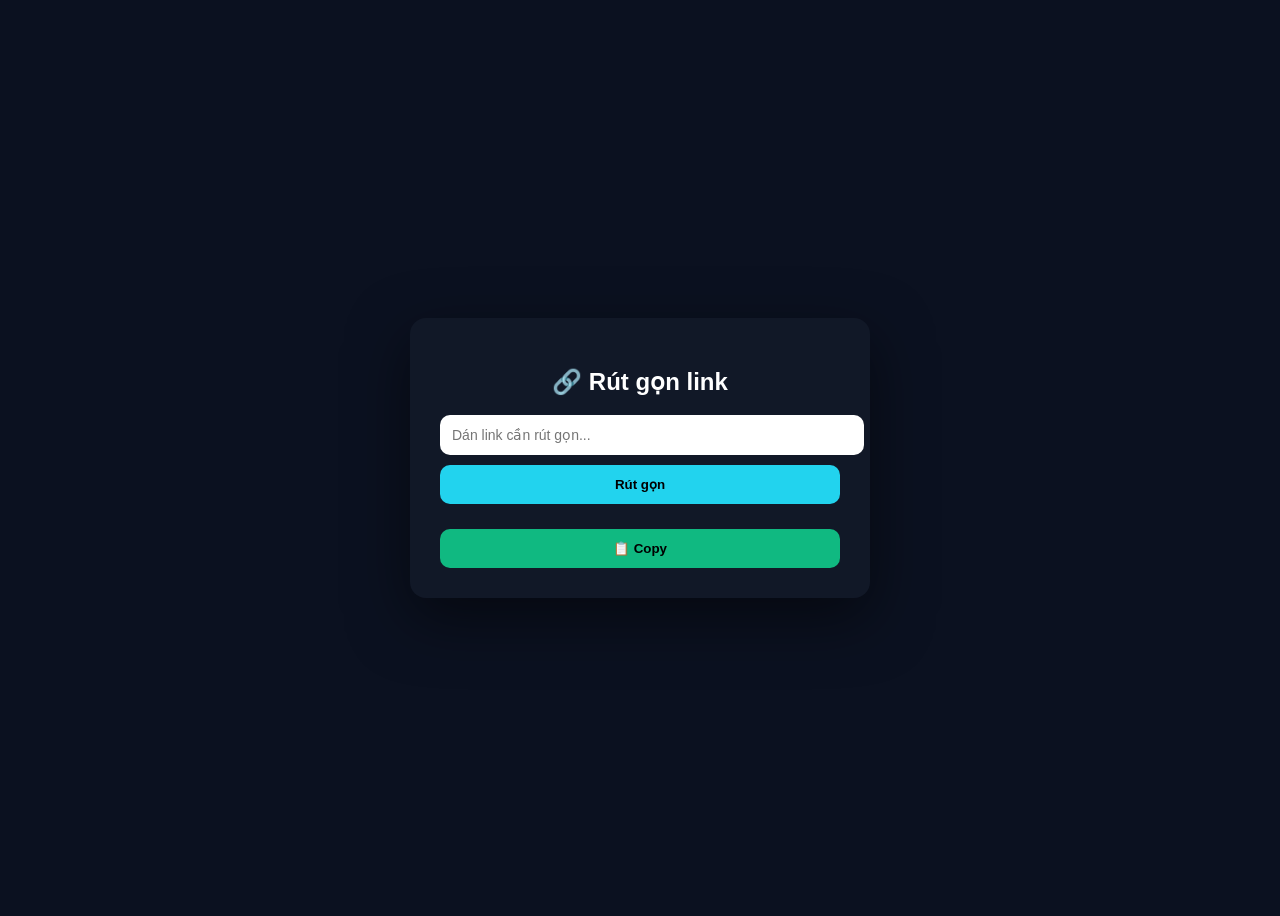
<file: 111.html>
<!DOCTYPE html>
<html lang="vi">
<head>
<meta charset="UTF-8">
<title>Rút gọn link</title>

<style>
body{
font-family:sans-serif;
background:#0b1120;
color:#fff;
display:flex;
justify-content:center;
align-items:center;
height:100vh;
}

.box{
background:#111827;
padding:30px;
border-radius:16px;
box-shadow:0 20px 60px rgba(0,0,0,.5);
width:400px;
text-align:center;
}

input{
width:100%;
padding:12px;
border-radius:10px;
border:none;
margin-bottom:10px;
font-size:14px;
}

button{
width:100%;
padding:12px;
border:none;
border-radius:10px;
background:#22d3ee;
color:#000;
font-weight:700;
cursor:pointer;
}

#result{
margin-top:15px;
word-break:break-all;
}

.copy{
margin-top:10px;
background:#10b981;
}
</style>

</head>
<body>

<div class="box">
<h2>🔗 Rút gọn link</h2>

<input id="longUrl" placeholder="Dán link cần rút gọn...">

<button onclick="shorten()">Rút gọn</button>

<div id="result"></div>
<button class="copy" onclick="copyLink()">📋 Copy</button>
</div>

<script>
let currentLink = "";

async function shorten(){
const url = document.getElementById("longUrl").value.trim();
if(!url) return alert("Nhập link");

document.getElementById("result").innerText = "Đang xử lý...";

try{
const res = await fetch(`https://api.shrtco.de/v2/shorten?url=${url}`);
const data = await res.json();

if(data.ok){
currentLink = data.result.full_short_link;
document.getElementById("result").innerHTML =
`<a href="${currentLink}" target="_blank" style="color:#22d3ee">${currentLink}</a>`;
}else{
alert("Lỗi API");
}
}catch(e){
alert("Không kết nối được");
}
}

function copyLink(){
if(!currentLink) return alert("Chưa có link");

navigator.clipboard.writeText(currentLink).then(()=>{
alert("Đã copy!");
}).catch(()=>{
const ta = document.createElement("textarea");
ta.value = currentLink;
document.body.appendChild(ta);
ta.select();
document.execCommand("copy");
ta.remove();
alert("Đã copy!");
});
}
</script>

</body>
</html>
</file>
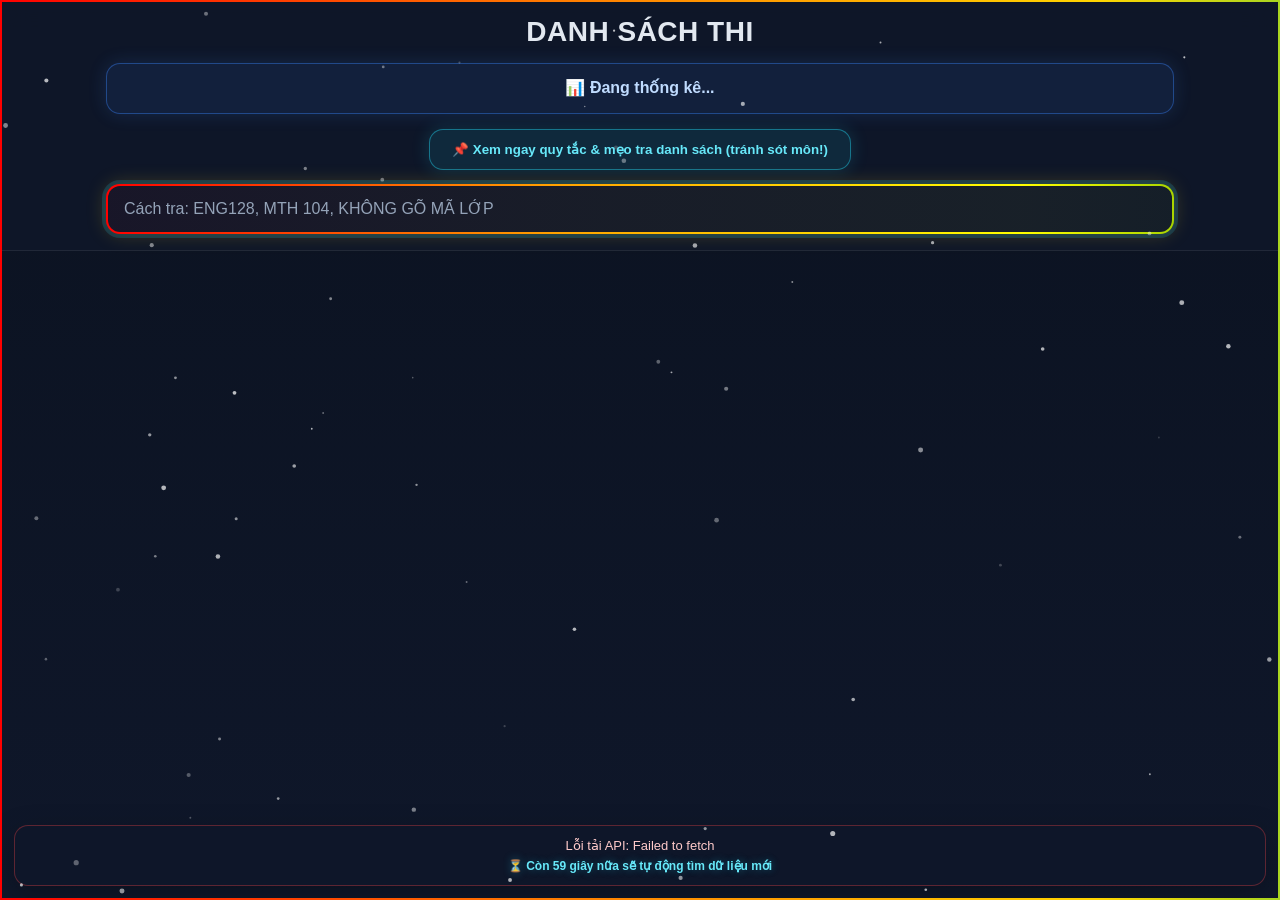
<file: danhsachthi.html>
<!DOCTYPE html>

<html lang="vi">
<head>
<meta charset="utf-8"/>
<meta content="width=device-width, initial-scale=1.0, viewport-fit=cover" name="viewport"/>
<title>Danh Sách Thi</title>
<style>
        :root {
            --p: #3b82f6;
            --bg: #0f172a;
            --card: #111827;
            --text: #f8fafc;
            --muted: #94a3b8;
            --line: rgba(255,255,255,0.08);
            --share: #6366f1;
            --refresh: #10b981;
            --danger: #ef4444;
            --warning: #f59e0b;
            --cyan: #22d3ee;
        }

        * {
            box-sizing: border-box;
        }

        html, body {
            margin: 0;
            padding: 0;
            background: linear-gradient(180deg, #0b1220, #0f172a);
            color: var(--text);
            font-family: "Segoe UI", Tahoma, sans-serif;
            overflow-x: hidden;
            overflow-y: auto;
            -webkit-overflow-scrolling: touch;
        }

        body {
            min-height: 100vh;
        }

        .container {
            max-width: 1100px;
            margin: 0 auto;
            padding: 16px;
        }

        .hero {
            position: relative;
            z-index: 20;
            backdrop-filter: blur(14px);
            background: rgba(15, 23, 42, 0.88);
            border-bottom: 1px solid var(--line);
        }

        .hero-inner {
            max-width: 1100px;
            margin: 0 auto;
            padding: 16px;
            text-align: center;
        }

        h1 {
            margin: 0 0 10px;
            font-size: 28px;
            font-weight: 800;
            letter-spacing: 0.5px;
            color: #e2e8f0;
            text-transform: uppercase;
        }

        .sub {
            color: var(--muted);
            font-size: 13px;
            margin-bottom: 14px;
        }

        .search-box {
            display: grid;
            grid-template-columns: 1fr;
            gap: 10px;
        }

        #search-box {
            width: 100%;
            padding: 14px 16px;
            border: 2px solid transparent;
            border-radius: 14px;
            outline: none;
            font-size: 16px;
            color: white;
            background-image:
                linear-gradient(rgba(15,23,42,0.96), rgba(15,23,42,0.96)),
                linear-gradient(90deg, red, orange, yellow, green, cyan, blue, violet, red);
            background-origin: border-box;
            background-clip: padding-box, border-box;
            background-size: 100% 100%, 300% 100%;
            animation: rainbowSearchBorder 4s linear infinite;
        }

        #search-box::placeholder {
            color: #94a3b8;
        }

        #search-box:focus {
            border-color: transparent;
            box-shadow: 0 0 0 4px rgba(34,211,238,0.16), 0 0 20px rgba(250,204,21,0.22);
        }

        @keyframes rainbowSearchBorder {
            0% { background-position: 0 0, 0% 50%; }
            100% { background-position: 0 0, 300% 50%; }
        }

        .date-filter-row {
            display: grid;
            grid-template-columns: repeat(auto-fit, minmax(180px, 1fr));
            gap: 10px;
        }

        .date-field {
            display: flex;
            flex-direction: column;
            gap: 6px;
        }

        .date-field label {
            color: var(--muted);
            font-size: 12px;
            font-weight: 700;
        }

        .date-field input {
            width: 100%;
            padding: 12px 14px;
            border: 1px solid rgba(255,255,255,0.08);
            border-radius: 14px;
            outline: none;
            font-size: 15px;
            background: rgba(255,255,255,0.04);
            color: white;
        }

        .date-field input:focus {
            border-color: rgba(59,130,246,0.6);
            box-shadow: 0 0 0 4px rgba(59,130,246,0.15);
        }

        .action-row {
            display: flex;
            flex-wrap: wrap;
            gap: 10px;
        }

        .btn {
            border: none;
            border-radius: 12px;
            padding: 11px 15px;
            font-size: 14px;
            font-weight: 700;
            cursor: pointer;
            transition: 0.2s;
            color: white;
        }

        .btn:hover {
            transform: translateY(-1px);
            opacity: 0.95;
        }

        .share-btn { background: var(--share); }
        .refresh-btn { background: var(--refresh); }
        .clear-btn { background: var(--danger); }
        .today-btn { background: var(--warning); color: #111827; }

        .stats {
            margin-top: 14px;
            display: grid;
            grid-template-columns: 1fr;
            gap: 10px;
            max-width: 280px;
        }

        .stat-card {
            background: rgba(255,255,255,0.04);
            border: 1px solid var(--line);
            border-radius: 16px;
            padding: 14px;
        }

        .stat-label {
            color: var(--muted);
            font-size: 12px;
            margin-bottom: 6px;
        }

        .stat-value {
            font-size: 22px;
            font-weight: 800;
        }

        .content {
            padding-top: 16px;
            padding-bottom: 150px;
        }

        .day-group {
            margin-bottom: 18px;
        }

        .day-title {
            position: relative;
            top: auto;
            z-index: 1;
            display: inline-block;
            padding: 8px 12px;
            border-radius: 12px;
            background: rgba(34, 211, 238, 0.12);
            border: 1px solid rgba(34, 211, 238, 0.18);
            color: #7dd3fc;
            font-weight: 800;
            margin-bottom: 10px;
        }

        .list {
            display: grid;
            gap: 10px;
        }

        .item {
            display: grid;
            grid-template-columns: 150px 1fr 130px;
            gap: 12px;
            align-items: center;
            background: rgba(255,255,255,0.04);
            border: 1px solid var(--line);
            border-radius: 18px;
            padding: 14px;
            box-shadow: 0 8px 25px rgba(0,0,0,0.18);
        }

        .item-date {
            font-weight: 800;
            color: #60a5fa;
            font-size: 18px;
        }

        .item-title {
            font-size: 17px;
            font-weight: 800;
            color: white;
            line-height: 1.4;
            word-break: break-word;
        }

        .item-meta {
            font-size: 12px;
            color: var(--muted);
            margin-top: 6px;
        }

        .item-action {
            text-align: right;
        }

        .btn-open {
            display: inline-block;
            text-decoration: none;
            color: white;
            background: linear-gradient(135deg, #3b82f6, #2563eb);
            padding: 10px 14px;
            border-radius: 12px;
            font-size: 13px;
            font-weight: 800;
            transition: 0.2s;
        }

        .btn-open:hover {
            opacity: 0.9;
            transform: scale(0.98);
        }

        .badge-new {
            display: inline-block;
            margin-left: 8px;
            background: linear-gradient(135deg, #ef4444, #f97316);
            color: white;
            font-size: 10px;
            font-weight: 900;
            padding: 4px 8px;
            border-radius: 999px;
            vertical-align: middle;
            animation: newPulse 1.1s infinite;
            box-shadow: 0 0 14px rgba(239,68,68,0.55);
        }

        @keyframes newPulse {
            0%, 100% {
                transform: scale(1);
                box-shadow: 0 0 8px rgba(239,68,68,0.45);
            }
            50% {
                transform: scale(1.12);
                box-shadow: 0 0 18px rgba(250,204,21,0.85);
            }
        }

        .badge-page {
            display: inline-block;
            margin-left: 8px;
            background: rgba(255,255,255,0.08);
            color: #cbd5e1;
            font-size: 10px;
            font-weight: 700;
            padding: 4px 7px;
            border-radius: 999px;
            vertical-align: middle;
        }

        .highlight-code {
            color: #facc15;
            text-decoration: underline;
            font-weight: 900;
        }

        .empty-state {
            text-align: center;
            color: var(--muted);
            background: rgba(255,255,255,0.04);
            border: 1px dashed rgba(255,255,255,0.12);
            padding: 30px 16px;
            border-radius: 18px;
        }

        .status {
            position: fixed;
            left: 14px;
            right: 14px;
            bottom: calc(14px + env(safe-area-inset-bottom));
            z-index: 50;
            background: rgba(15, 23, 42, 0.96);
            border: 1px solid var(--line);
            color: #cbd5e1;
            border-radius: 14px;
            padding: 12px 14px;
            font-size: 13px;
            text-align: center;
            backdrop-filter: blur(10px);
            box-shadow: 0 10px 30px rgba(0,0,0,0.25);
            word-break: break-word;
        }

        .status.error {
            color: #fecaca;
            border-color: rgba(239,68,68,0.35);
        }

        .refresh-countdown {
            margin-top: 6px;
            color: #67e8f9;
            font-size: 12px;
            font-weight: 800;
            text-shadow: 0 0 8px rgba(34,211,238,0.35);
        }

        .fab-top {
            position: fixed;
            right: 18px;
            bottom: calc(78px + env(safe-area-inset-bottom));
            z-index: 60;
            width: 48px;
            height: 48px;
            border-radius: 50%;
            border: none;
            background: var(--cyan);
            color: #0f172a;
            font-size: 20px;
            font-weight: 900;
            cursor: pointer;
            box-shadow: 0 10px 25px rgba(34,211,238,0.35);
            display: none;
        }

        .fab-top.show {
            display: block;
        }

        @keyframes glow {
            0% { text-shadow: 0 0 5px #facc15; }
            50% { text-shadow: 0 0 15px #facc15; }
            100% { text-shadow: 0 0 5px #facc15; }
        }

        @media (max-width: 800px) {
            .item {
                grid-template-columns: 1fr;
                text-align: left;
            }

            .item-action {
                text-align: left;
            }
        }

        @media (max-width: 768px) {
            .container,
            .hero-inner {
                padding: 12px;
            }

            h1 {
                font-size: 22px;
            }

            .action-row {
                display: grid;
                grid-template-columns: 1fr 1fr;
                gap: 10px;
            }

            .btn {
                width: 100%;
                min-height: 50px;
                font-size: 13px;
            }

            .stats {
                grid-template-columns: 1fr;
            }

            .item {
                grid-template-columns: 1fr;
                gap: 10px;
                padding: 12px;
            }

            .item-date {
                font-size: 15px;
            }

            .item-title {
                font-size: 15px;
                line-height: 1.45;
            }

            .item-action {
                text-align: left;
            }

            .status {
                left: 10px;
                right: 10px;
                bottom: calc(10px + env(safe-area-inset-bottom));
                font-size: 12px;
                padding: 10px 12px;
                border-radius: 12px;
            }

            .fab-top {
                right: 14px;
                bottom: calc(86px + env(safe-area-inset-bottom));
                width: 52px;
                height: 52px;
            }

            .content {
                padding-bottom: 170px;
            }
        }

        @media (max-width: 420px) {
            .action-row {
                grid-template-columns: 1fr 1fr;
            }

            #search-box {
                font-size: 15px;
                padding: 13px 14px;
            }

            .stat-value {
                font-size: 20px;
            }

            .content {
                padding-bottom: 180px;
            }
        }
    
.report-bar{
    margin:15px 0;
    padding:12px 14px;
    border-radius:14px;
    background:rgba(59,130,246,0.10);
    border:1px solid rgba(59,130,246,0.42);
    color:#bfdbfe;
    font-weight:900;
    text-align:center;
    line-height:1.55;
    box-shadow:0 0 18px rgba(59,130,246,0.18);
}
.report-bar .report-total{
    color:#22c55e;
    font-size:18px;
}
.report-bar .report-today{
    color:#facc15;
    font-size:18px;
}


/* ===== QUY TẮC MODAL - LẤY NỘI DUNG KIỂU 23 ===== */
.admin-rainbow {
    font-weight:900;
    background: linear-gradient(90deg, red, orange, yellow, green, cyan, blue, violet);
    background-size: 300%;
    -webkit-background-clip: text;
    -webkit-text-fill-color: transparent;
    animation: adminRainbow 4s linear infinite;
}

@keyframes adminRainbow {
    0% {background-position:0%}
    100% {background-position:100%}
}

.btn-zalo, .btn-admin{
    padding:10px 20px;
    border-radius:12px;
    text-decoration:none;
    font-weight:900;
    display:inline-block;
    text-align:center;
    min-width:260px;
}

.btn-zalo{
    background:rgba(34,211,238,0.1);
    border:1px solid rgba(34,211,238,0.4);
    color:#22d3ee;
    animation: pulse 2s infinite;
}

@keyframes pulse {
    0% { box-shadow: 0 0 0 0 rgba(34,211,238,0.4); }
    70% { box-shadow: 0 0 0 10px rgba(34,211,238,0); }
    100% { box-shadow: 0 0 0 0 rgba(34,211,238,0); }
}

.btn-admin{
    border:1px solid rgba(255,255,255,0.15);
    background: linear-gradient(90deg, red, orange, yellow, green, cyan, blue, violet);
    background-size:300%;
    -webkit-background-clip:text;
    -webkit-text-fill-color:transparent;
    animation:adminRainbow 4s linear infinite;
    box-shadow:0 0 12px rgba(255,255,255,0.08);
    transition:0.2s;
}

.btn-admin:hover {
    transform: translateY(-2px) scale(1.03);
}

.btn-lite{
    display:inline-block;
    margin-top:10px;
    padding:10px 20px;
    border-radius:12px;
    background:rgba(255,0,0,0.08);
    border:1px solid rgba(255,0,0,0.4);
    color:#fecaca;
    font-weight:900;
    text-decoration:none;
    transition:0.2s;
    animation:redBlink 1s infinite;
}

@keyframes redBlink{
    0%,100%{opacity:1;box-shadow:0 0 5px rgba(255,0,0,0.5);}
    50%{opacity:0.4;box-shadow:0 0 20px rgba(255,0,0,1);}
}

.btn-lite:hover{
    transform:scale(1.05);
    box-shadow:0 0 25px rgba(255,0,0,1);
}

.rules-btn{
    display:block;
    width:max-content;
    max-width:100%;
    margin:12px auto 14px;
    padding:12px 22px;
    border-radius:14px;
    border:1px solid rgba(34,211,238,0.45);
    background:rgba(34,211,238,0.10);
    color:#67e8f9;
    font-weight:900;
    text-decoration:none;
    cursor:pointer;
    box-shadow:0 0 18px rgba(34,211,238,0.18);
    transition:.2s;
    animation:pulseGlow 1.8s infinite;
}

@keyframes pulseGlow{
    0%{box-shadow:0 0 10px rgba(34,211,238,0.2);}
    50%{box-shadow:0 0 25px rgba(34,211,238,0.6);}
    100%{box-shadow:0 0 10px rgba(34,211,238,0.2);}
}

.rules-btn:hover{
    transform:translateY(-2px) scale(1.02);
    box-shadow:0 0 28px rgba(34,211,238,0.35);
}

.rules-modal{
    position:fixed;
    inset:0;
    z-index:99999;
    display:none;
    align-items:center;
    justify-content:center;
    padding:18px;
    background:rgba(0,0,0,0.62);
    backdrop-filter:blur(10px);
}

.rules-modal.show{
    display:flex;
}

.rules-card{
    width:min(760px, 96vw);
    max-height:86vh;
    overflow:auto;
    border-radius:22px;
    padding:22px;
    border:2px solid transparent;
    background-image:
        linear-gradient(180deg, rgba(30,20,42,0.98), rgba(15,23,42,0.98)),
        linear-gradient(90deg, red, orange, yellow, green, cyan, blue, violet, red);
    background-origin:border-box;
    background-clip:padding-box, border-box;
    background-size:100% 100%, 300% 100%;
    animation:rulesCardRainbow 4s linear infinite, rulesCardFloat 2.4s ease-in-out infinite;
    box-shadow:0 25px 80px rgba(0,0,0,.55), 0 0 30px rgba(34,211,238,.28), 0 0 45px rgba(250,204,21,.18);
    text-align:center;
}

@keyframes rulesCardRainbow{
    0%{background-position:0 0, 0% 50%;}
    100%{background-position:0 0, 300% 50%;}
}

@keyframes rulesCardFloat{
    0%,100%{transform:translateY(0) scale(1);}
    50%{transform:translateY(-4px) scale(1.01);}
}

.rules-head{
    display:flex;
    align-items:center;
    justify-content:space-between;
    gap:12px;
    margin-bottom:14px;
}

.rules-title{
    font-size:22px;
    font-weight:900;
    color:#e2e8f0;
}

.rules-close{
    border:none;
    width:38px;
    height:38px;
    border-radius:50%;
    cursor:pointer;
    background:rgba(239,68,68,0.18);
    color:#fecaca;
    font-size:22px;
    font-weight:900;
}

.rules-content{
    display:flex;
    flex-direction:column;
    align-items:center;
    gap:14px;
    line-height:1.65;
}

.rules-line-pink{color:#fb7185;font-weight:900;text-shadow:0 0 8px rgba(251,113,133,0.25);}
.rules-line-yellow{color:#facc15;font-weight:900;text-shadow:0 0 8px rgba(250,204,21,0.25);}
.rules-line-green{color:#22c55e;font-weight:900;text-shadow:0 0 8px rgba(34,197,94,0.25);}
.rules-line-blue{color:#a78bfa;font-weight:900;text-shadow:0 0 8px rgba(167,139,250,0.25);}

</style>
</head>
<body>

<div class="rules-modal" id="rules-modal">
    <div class="rules-card">
        <div class="rules-head">
            <div class="rules-title">📌 Quy tắc và mẹo khi tra danh sách</div>
            <button class="rules-close" id="rules-close" type="button">×</button>
        </div>
        <div class="rules-content">
            <a class="btn-zalo" href="https://byvn.net/3J9P" target="_blank">
                ZALO(NHẤN VÀO ĐỂ LIÊN HỆ CHỈ KHI BUỔI TỐI CUỐI TRƯỚC KHI VẪN KHÔNG THẤY DANH SÁCH)
            </a>
            <div class="rules-line-pink">📌 Dữ liệu đã được Admin quét đúng danh sách trong đợt thi này đảm bảo không có danh sách cũ.</div>
            <div class="rules-line-yellow">📌 Danh sách thi được cập nhật từ mới nhất trở đi.</div>
            <div class="rules-line-green">📌 Sau 1 phút sẽ tự động quét danh sách bên trường 1 lần, nếu có danh sách mới tự khắc sẽ hiện bên này.</div>
            <div class="rules-line-blue">📌 Nhớ kỹ: danh sách có thể sát ngày mới có nên trường chưa up thì bên này cũng không có được.</div>
            <div class="btn-admin">AE ĐƯỢC XÀI MIỄN PHÍ TỚI 2099</div>
        </div>
    </div>
</div>

<div class="hero">
<div class="hero-inner">
<h1>DANH SÁCH THI</h1>
<div id="report-bar" class="report-bar">📊 Đang thống kê...</div>
<button class="rules-btn" id="rules-open" type="button">📌 Xem ngay quy tắc &amp; mẹo tra danh sách (tránh sót môn!)</button>
<div class="search-box">
<input autocomplete="off" autofocus="" id="search-box" placeholder="Cách tra: ENG128, MTH 104, KHÔNG GÕ MÃ LỚP" type="text"/>

</div>
</div>
</div>
<div class="container content">
<div id="data-body"></div>
</div>
<button class="fab-top" id="fab-top">↑</button>
<div class="status" id="status">Hệ thống đang quét danh sách</div>
<script>
        const CONFIG = {
            API: "https://dtu.tapcube2007.workers.dev",
            BASE_URL: "https://pdaotao.duytan.edu.vn/",
            STORAGE_KEY: "dtu_cache_ultra_xin",
            REFRESH_RATE: 60000
        };

        let allExams = [];
        let showingTodayOnly = false;
        let selectedFromDate = "";
        let selectedToDate = "";
        let nextRefreshAt = Date.now() + CONFIG.REFRESH_RATE;
        let lastStatusText = "Hệ thống đang quét danh sách";
        let lastStatusIsError = false;

        function copyPhone() {
            navigator.clipboard.writeText("0589363333")
                .then(() => alert("Đã copy số Zalo"))
                .catch(() => alert("0589363333"));
        }

        function openZalo() {
            window.open("https://zalo.me/0589363333", "_blank");
        }

        function normalize(str) {
            return String(str || "")
                .toLowerCase()
                .replace(/[\s\-_/()]/g, "");
        }

        function escapeHtml(str) {
            return String(str || "")
                .replace(/&/g, "&amp;")
                .replace(/</g, "&lt;")
                .replace(/>/g, "&gt;")
                .replace(/"/g, "&quot;")
                .replace(/'/g, "&#039;");
        }

        function parseSearchTokens(text) {
            return String(text || "")
                .split(",")
                .map(s => s.trim())
                .filter(Boolean);
        }

        function getSearchValueFromURL() {
            const params = new URLSearchParams(window.location.search);
            const m = params.get("m");
            return m ? decodeURIComponent(m) : "";
        }

        function getDateFiltersFromURL() {
            const params = new URLSearchParams(window.location.search);
            return {
                from: params.get("from") || "",
                to: params.get("to") || ""
            };
        }

        function syncDateInputs() {
            const fromInput = document.getElementById("from-date");
            const toInput = document.getElementById("to-date");
            if (fromInput) fromInput.value = selectedFromDate;
            if (toInput) toInput.value = selectedToDate;
        }

        function persistSharedDateFilter() {
            localStorage.setItem("sharedDateFilter", JSON.stringify({ from: selectedFromDate || "", to: selectedToDate || "" }));
        }

        function updateURLWithFilters(searchText) {
            const params = new URLSearchParams();
            const text = String(searchText || "").trim();
            if (text) params.set("m", text);
            const newUrl = `${window.location.pathname}${params.toString() ? '?' + params.toString() : ''}`;
            window.history.replaceState({}, "", newUrl);
        }

        function isWithinSelectedDateRange(uploadDateValue) {
            const uploadDate = parseUploadDate(uploadDateValue);
            if (!uploadDate || Number.isNaN(uploadDate.getTime())) return true;
            const fromDate = selectedFromDate ? new Date(selectedFromDate + "T00:00:00") : null;
            const toDate = selectedToDate ? new Date(selectedToDate + "T23:59:59") : null;
            if (fromDate && uploadDate < fromDate) return false;
            if (toDate && uploadDate > toDate) return false;
            return true;
        }

        function getCountdownText() {
            const remainMs = Math.max(0, nextRefreshAt - Date.now());
            const remainSec = Math.ceil(remainMs / 1000);
            return `⏳ Còn ${remainSec} giây nữa sẽ tự động tìm dữ liệu mới`;
        }

        function renderStatus() {
            const el = document.getElementById("status");
            if (!el) return;
            el.innerHTML = `${escapeHtml(lastStatusText)}<div class="refresh-countdown" id="refresh-countdown">${escapeHtml(getCountdownText())}</div>`;
            el.classList.toggle("error", lastStatusIsError);
        }

        function setStatus(text, isError = false) {
            lastStatusText = text;
            lastStatusIsError = isError;
            renderStatus();
        }

        function startCountdown() {
            renderStatus();
            setInterval(renderStatus, 1000);
        }

        function parseUploadDate(str) {
            if (!str) return new Date(0);
            const [time, date] = String(str).trim().split(" ");
            if (!time || !date) return new Date(0);
            const [d, m, y] = date.split("/");
            return new Date(`${y}-${m}-${d}T${time}:00`);
        }

        function getDateOnly(str) {
            const parts = String(str || "").split(" ");
            return parts[1] || str || "";
        }

        function isTodayVN(dateStr) {
            const today = new Date();
            const dd = String(today.getDate()).padStart(2, "0");
            const mm = String(today.getMonth() + 1).padStart(2, "0");
            const yyyy = today.getFullYear();
            return dateStr === `${dd}/${mm}/${yyyy}`;
        }

        function highlightMatches(title, tokens) {
            let result = escapeHtml(title);

            tokens.forEach(token => {
                const raw = token.trim();
                if (!raw) return;

                const escaped = raw.replace(/[.*+?^${}()|[\]\\]/g, "\\$&");
                const flexible = escaped.replace(/\s+/g, "\\s*[-_/ ]?\\s*");
                const regex = new RegExp(flexible, "gi");

                result = result.replace(regex, match => `<span class="highlight-code">${match}</span>`);
            });

            return result;
        }


        function updateReportBar(data) {
            const el = document.getElementById("report-bar");
            if (!el) return;

            const list = Array.isArray(data) ? data : [];
            const total = list.length;

            const now = new Date();
            const todayStr = `${String(now.getDate()).padStart(2, "0")}/${String(now.getMonth() + 1).padStart(2, "0")}/${now.getFullYear()}`;

            const todayCount = list.filter(item => String(item.uploadDate || "").includes(todayStr)).length;

            el.innerHTML = `
                📊 Đợt này đã đăng được: <span class="report-total">${total}</span> danh sách thi<br>
                📅 Hôm nay trường đã up thêm được: <span class="report-today">${todayCount}</span> danh sách
            `;
        }

        function updateStats() {
            const totalEl = document.getElementById("stat-total");
            if (totalEl) {
                totalEl.textContent = allExams.length;
            }
        }

        function groupByDate(data) {
            const groups = {};
            data.forEach(item => {
                const day = getDateOnly(item.uploadDate);
                if (!groups[day]) groups[day] = [];
                groups[day].push(item);
            });
            return groups;
        }

        function render(data, searchText = "") {
            const body = document.getElementById("data-body");
            const tokens = parseSearchTokens(searchText);

            updateStats();

            if (!data.length) {
                body.innerHTML = `<div class="empty-state">CHƯA THẤY DANH SÁCH BÊN TRƯỜNG, NHỚ ĐỌC QUY TẮC</div>`;
                return;
            }

            const groups = groupByDate(data);
            const orderedDates = Object.keys(groups).sort((a, b) => {
                const da = parseUploadDate(`00:00 ${a}`);
                const db = parseUploadDate(`00:00 ${b}`);
                return db - da;
            });

            body.innerHTML = orderedDates.map(day => {
                const items = groups[day].map(item => {
                    const displayTitle = tokens.length
                        ? highlightMatches(item.examTitle || "", tokens)
                        : escapeHtml(item.examTitle || "");

                    const detailsPath = String(item.examDetailsUrl || "").replace(/^\.\.\//, "");
                    const fullUrl = CONFIG.BASE_URL + detailsPath;

                    return `
                        <div class="item">
                            <div class="item-date">${escapeHtml(day)}</div>

                            <div>
                                <div class="item-title">
                                    ${displayTitle}
                                    ${(item.isNew || isTodayVN(day)) ? '<span class="badge-new">NEW</span>' : ''}
                                    ${item.page ? `<span class="badge-page">trang ${item.page}</span>` : ''}
                                </div>
                                <div class="item-meta">Giờ đăng: ${escapeHtml(String(item.uploadDate || "").split(" ")[0] || "--:--")}</div>
                            </div>

                            <div class="item-action">
                                <a href="${fullUrl}" target="_blank" class="btn-open">MỞ TẢI</a>
                            </div>
                        </div>
                    `;
                }).join("");

                return `
                    <div class="day-group">
                        <div class="day-title">📅 ${escapeHtml(day)}</div>
                        <div class="list">${items}</div>
                    </div>
                `;
            }).join("");
        }

        function applySearch(fullText = "") {
            const rawText = String(fullText || "").trim();
            const tokens = parseSearchTokens(rawText);
            const normalizedTokens = tokens.map(normalize);

            let filtered = [...allExams];

            if (showingTodayOnly) {
                filtered = filtered.filter(item => isTodayVN(getDateOnly(item.uploadDate)));
            }

            if (normalizedTokens.length) {
                filtered = filtered.filter(ex => {
                    const titleNorm = normalize(ex.examTitle);
                    const dateNorm = normalize(ex.uploadDate);
                    return normalizedTokens.some(token =>
                        titleNorm.includes(token) || dateNorm.includes(token)
                    );
                });
            }

            filtered.sort((a, b) => parseUploadDate(b.uploadDate) - parseUploadDate(a.uploadDate));
            updateURLWithFilters(rawText);
            render(filtered, rawText);
        }

        async function fetchData() {
            try {
                setStatus("Đang tải dữ liệu từ API...");
                const res = await fetch(CONFIG.API, {
                    method: "GET",
                    cache: "no-store"
                });

                const raw = await res.text();

                if (!res.ok) {
                    throw new Error(`HTTP ${res.status} - ${raw.slice(0, 200)}`);
                }

                let json;
                try {
                    json = JSON.parse(raw);
                } catch (err) {
                    throw new Error("API không trả JSON hợp lệ: " + raw.slice(0, 300));
                }

                const data = json.response?.data || [];

                if (!Array.isArray(data)) {
                    throw new Error("json.response.data không phải mảng");
                }

                allExams = data.sort((a, b) => parseUploadDate(b.uploadDate) - parseUploadDate(a.uploadDate));
                updateReportBar(allExams);
                localStorage.setItem(CONFIG.STORAGE_KEY, JSON.stringify(allExams));
                applySearch(document.getElementById("search-box").value);

                const maxPage = allExams.reduce((max, item) => Math.max(max, Number(item.page || 0)), 0);
                nextRefreshAt = Date.now() + CONFIG.REFRESH_RATE;
                setStatus(`Online • ${allExams.length} dòng • quét tới trang ${maxPage} • cập nhật lúc ${new Date().toLocaleTimeString("vi-VN")}`);
            } catch (e) {
                console.error("FETCH ERROR:", e);
                setStatus("Lỗi tải API: " + e.message, true);
            }
        }

        function shareSearch() {
            const input = document.getElementById("search-box").value.trim();

            if (!input) {
                alert("Chưa có từ khóa để share");
                return;
            }

            const params = new URLSearchParams();
            params.set("m", input);
            const url = `${window.location.origin}${window.location.pathname}?${params.toString()}`;

            navigator.clipboard.writeText(url)
                .then(() => alert("Đã copy link share"))
                .catch(() => alert(url));
        }

        function clearCache() {
            localStorage.removeItem(CONFIG.STORAGE_KEY);
            allExams = [];
            applySearch("");
            alert("Đã xóa cache");
            setStatus("Đã xóa cache cục bộ");
        }

        function toggleTodayOnly() {
            showingTodayOnly = !showingTodayOnly;
            document.getElementById("today-btn").textContent = showingTodayOnly
                ? "📅 Đang lọc hôm nay"
                : "📅 Chỉ xem hôm nay";
            applySearch(document.getElementById("search-box").value);
        }

        function setupFab() {
            const fab = document.getElementById("fab-top");
            window.addEventListener("scroll", () => {
                if (window.scrollY > 300) fab.classList.add("show");
                else fab.classList.remove("show");
            }, { passive: true });

            fab.addEventListener("click", () => {
                window.scrollTo({ top: 0, behavior: "smooth" });
            });
        }

        async function init() {
            const input = document.getElementById("search-box");
            const searchFromURL = getSearchValueFromURL();
            const sharedFilter = (() => {
                try {
                    return JSON.parse(localStorage.getItem("sharedDateFilter") || "{}");
                } catch (e) {
                    return {};
                }
            })();
            selectedFromDate = "";
            selectedToDate = "";

            if (searchFromURL) {
                input.value = searchFromURL;
            }

            const cached = localStorage.getItem(CONFIG.STORAGE_KEY);
            if (cached) {
                try {
                    allExams = JSON.parse(cached).sort((a, b) => parseUploadDate(b.uploadDate) - parseUploadDate(a.uploadDate));
                    updateReportBar(allExams);
                    applySearch(input.value);
                    setStatus("Đã tải cache cục bộ...");
                } catch (e) {
                    console.error(e);
                }
            }

            const shareBtn = document.getElementById("share-btn");
            const refreshBtn = document.getElementById("refresh-btn");
            const clearCacheBtn = document.getElementById("clear-cache-btn");
            const todayBtn = document.getElementById("today-btn");
if (shareBtn) shareBtn.addEventListener("click", shareSearch);
            if (refreshBtn) refreshBtn.addEventListener("click", fetchData);
            if (clearCacheBtn) clearCacheBtn.addEventListener("click", clearCache);
            if (todayBtn) todayBtn.addEventListener("click", toggleTodayOnly);
input.addEventListener("input", e => applySearch(e.target.value));

            setupFab();
            startCountdown();
            await fetchData();
            setInterval(fetchData, CONFIG.REFRESH_RATE);
        }

        init();
    </script>
<script src="vien-7mau-tuyet.js"></script>

<script>
(function(){
    const modal = document.getElementById("rules-modal");
    const openBtn = document.getElementById("rules-open");
    const closeBtn = document.getElementById("rules-close");

    function openRules(){
        if(modal) modal.classList.add("show");
    }

    function closeRules(){
        if(modal) modal.classList.remove("show");
    }

    if(openBtn) openBtn.addEventListener("click", openRules);
    if(closeBtn) closeBtn.addEventListener("click", closeRules);

    if(modal){
        modal.addEventListener("click", function(e){
            if(e.target === modal) closeRules();
        });
    }

    document.addEventListener("keydown", function(e){
        if(e.key === "Escape") closeRules();
    });
})();
</script>

</body>
</html>
</file>
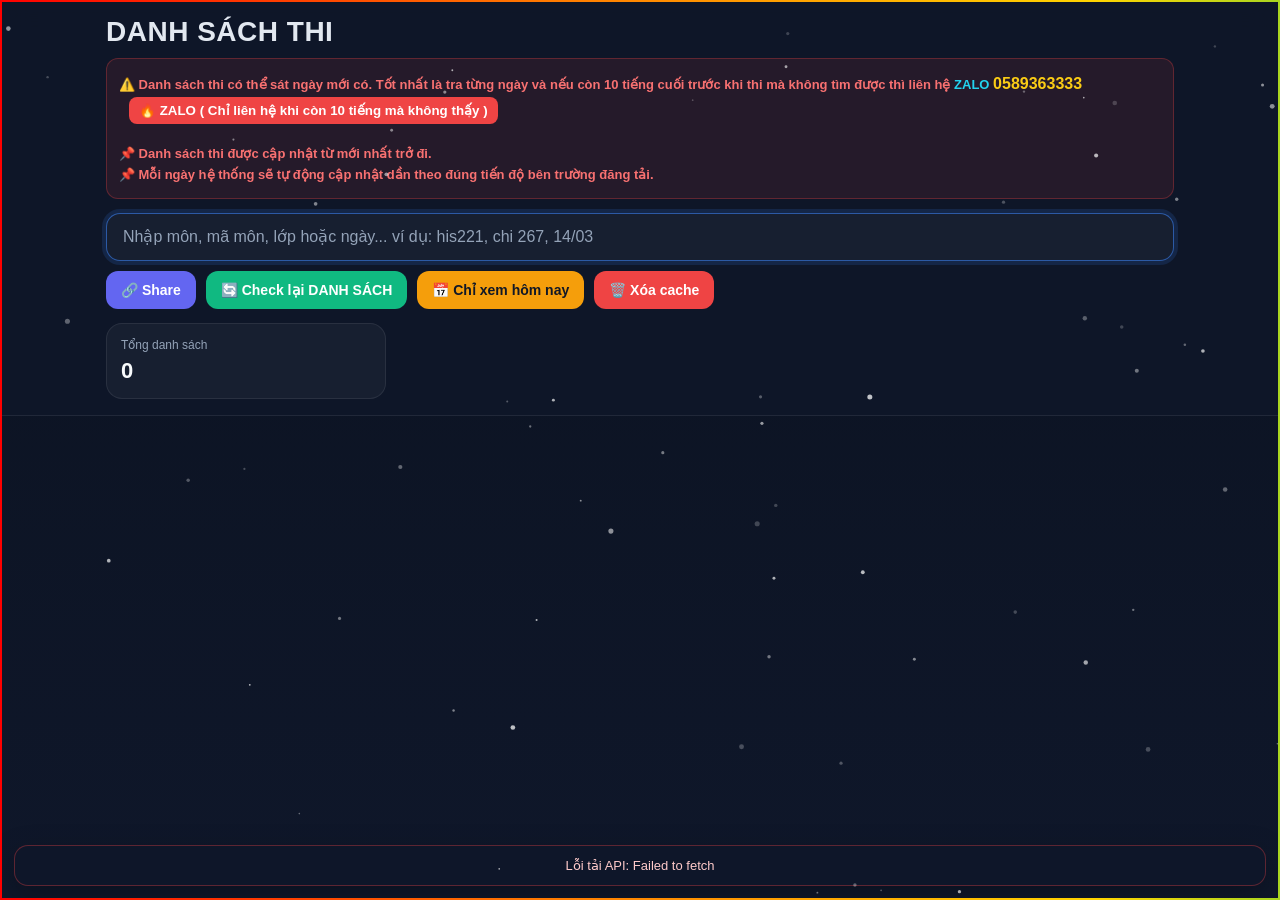
<file: danhsachthi12345.html>
<!DOCTYPE html>
<html lang="vi">
<head>
    <meta charset="UTF-8" />
    <meta name="viewport" content="width=device-width, initial-scale=1.0, viewport-fit=cover" />
    <title>Danh Sách Thi</title>
    <style>
        :root {
            --p: #3b82f6;
            --bg: #0f172a;
            --card: #111827;
            --text: #f8fafc;
            --muted: #94a3b8;
            --line: rgba(255,255,255,0.08);
            --share: #6366f1;
            --refresh: #10b981;
            --danger: #ef4444;
            --warning: #f59e0b;
            --cyan: #22d3ee;
        }

        * {
            box-sizing: border-box;
        }

        html, body {
            margin: 0;
            padding: 0;
            background: linear-gradient(180deg, #0b1220, #0f172a);
            color: var(--text);
            font-family: "Segoe UI", Tahoma, sans-serif;
            overflow-x: hidden;
            overflow-y: auto;
            -webkit-overflow-scrolling: touch;
        }

        body {
            min-height: 100vh;
        }

        .container {
            max-width: 1100px;
            margin: 0 auto;
            padding: 16px;
        }

        .hero {
            position: relative;
            z-index: 20;
            backdrop-filter: blur(14px);
            background: rgba(15, 23, 42, 0.88);
            border-bottom: 1px solid var(--line);
        }

        .hero-inner {
            max-width: 1100px;
            margin: 0 auto;
            padding: 16px;
        }

        h1 {
            margin: 0 0 10px;
            font-size: 28px;
            font-weight: 800;
            letter-spacing: 0.5px;
            color: #e2e8f0;
            text-transform: uppercase;
        }

        .sub {
            color: var(--muted);
            font-size: 13px;
            margin-bottom: 14px;
        }

        .search-box {
            display: grid;
            grid-template-columns: 1fr;
            gap: 10px;
        }

        #search-box {
            width: 100%;
            padding: 14px 16px;
            border: 1px solid rgba(255,255,255,0.08);
            border-radius: 14px;
            outline: none;
            font-size: 16px;
            background: rgba(255,255,255,0.04);
            color: white;
        }

        #search-box::placeholder {
            color: #94a3b8;
        }

        #search-box:focus {
            border-color: rgba(59,130,246,0.6);
            box-shadow: 0 0 0 4px rgba(59,130,246,0.15);
        }

        .action-row {
            display: flex;
            flex-wrap: wrap;
            gap: 10px;
        }

        .btn {
            border: none;
            border-radius: 12px;
            padding: 11px 15px;
            font-size: 14px;
            font-weight: 700;
            cursor: pointer;
            transition: 0.2s;
            color: white;
        }

        .btn:hover {
            transform: translateY(-1px);
            opacity: 0.95;
        }

        .share-btn { background: var(--share); }
        .refresh-btn { background: var(--refresh); }
        .clear-btn { background: var(--danger); }
        .today-btn { background: var(--warning); color: #111827; }

        .stats {
            margin-top: 14px;
            display: grid;
            grid-template-columns: 1fr;
            gap: 10px;
            max-width: 280px;
        }

        .stat-card {
            background: rgba(255,255,255,0.04);
            border: 1px solid var(--line);
            border-radius: 16px;
            padding: 14px;
        }

        .stat-label {
            color: var(--muted);
            font-size: 12px;
            margin-bottom: 6px;
        }

        .stat-value {
            font-size: 22px;
            font-weight: 800;
        }

        .content {
            padding-top: 16px;
            padding-bottom: 150px;
        }

        .day-group {
            margin-bottom: 18px;
        }

        .day-title {
            position: relative;
            top: auto;
            z-index: 1;
            display: inline-block;
            padding: 8px 12px;
            border-radius: 12px;
            background: rgba(34, 211, 238, 0.12);
            border: 1px solid rgba(34, 211, 238, 0.18);
            color: #7dd3fc;
            font-weight: 800;
            margin-bottom: 10px;
        }

        .list {
            display: grid;
            gap: 10px;
        }

        .item {
            display: grid;
            grid-template-columns: 150px 1fr 130px;
            gap: 12px;
            align-items: center;
            background: rgba(255,255,255,0.04);
            border: 1px solid var(--line);
            border-radius: 18px;
            padding: 14px;
            box-shadow: 0 8px 25px rgba(0,0,0,0.18);
        }

        .item-date {
            font-weight: 800;
            color: #60a5fa;
            font-size: 18px;
        }

        .item-title {
            font-size: 17px;
            font-weight: 800;
            color: white;
            line-height: 1.4;
            word-break: break-word;
        }

        .item-meta {
            font-size: 12px;
            color: var(--muted);
            margin-top: 6px;
        }

        .item-action {
            text-align: right;
        }

        .btn-open {
            display: inline-block;
            text-decoration: none;
            color: white;
            background: linear-gradient(135deg, #3b82f6, #2563eb);
            padding: 10px 14px;
            border-radius: 12px;
            font-size: 13px;
            font-weight: 800;
            transition: 0.2s;
        }

        .btn-open:hover {
            opacity: 0.9;
            transform: scale(0.98);
        }

        .badge-new {
            display: inline-block;
            margin-left: 8px;
            background: #ef4444;
            color: white;
            font-size: 10px;
            font-weight: 800;
            padding: 4px 7px;
            border-radius: 999px;
            vertical-align: middle;
        }

        .badge-page {
            display: inline-block;
            margin-left: 8px;
            background: rgba(255,255,255,0.08);
            color: #cbd5e1;
            font-size: 10px;
            font-weight: 700;
            padding: 4px 7px;
            border-radius: 999px;
            vertical-align: middle;
        }

        .highlight-code {
            color: #facc15;
            text-decoration: underline;
            font-weight: 900;
        }

        .empty-state {
            text-align: center;
            color: var(--muted);
            background: rgba(255,255,255,0.04);
            border: 1px dashed rgba(255,255,255,0.12);
            padding: 30px 16px;
            border-radius: 18px;
        }

        .status {
            position: fixed;
            left: 14px;
            right: 14px;
            bottom: calc(14px + env(safe-area-inset-bottom));
            z-index: 50;
            background: rgba(15, 23, 42, 0.96);
            border: 1px solid var(--line);
            color: #cbd5e1;
            border-radius: 14px;
            padding: 12px 14px;
            font-size: 13px;
            text-align: center;
            backdrop-filter: blur(10px);
            box-shadow: 0 10px 30px rgba(0,0,0,0.25);
            word-break: break-word;
        }

        .status.error {
            color: #fecaca;
            border-color: rgba(239,68,68,0.35);
        }

        .fab-top {
            position: fixed;
            right: 18px;
            bottom: calc(78px + env(safe-area-inset-bottom));
            z-index: 60;
            width: 48px;
            height: 48px;
            border-radius: 50%;
            border: none;
            background: var(--cyan);
            color: #0f172a;
            font-size: 20px;
            font-weight: 900;
            cursor: pointer;
            box-shadow: 0 10px 25px rgba(34,211,238,0.35);
            display: none;
        }

        .fab-top.show {
            display: block;
        }

        @keyframes glow {
            0% { text-shadow: 0 0 5px #facc15; }
            50% { text-shadow: 0 0 15px #facc15; }
            100% { text-shadow: 0 0 5px #facc15; }
        }

        @media (max-width: 800px) {
            .item {
                grid-template-columns: 1fr;
                text-align: left;
            }

            .item-action {
                text-align: left;
            }
        }

        @media (max-width: 768px) {
            .container,
            .hero-inner {
                padding: 12px;
            }

            h1 {
                font-size: 22px;
            }

            .action-row {
                display: grid;
                grid-template-columns: 1fr 1fr;
                gap: 10px;
            }

            .btn {
                width: 100%;
                min-height: 50px;
                font-size: 13px;
            }

            .stats {
                grid-template-columns: 1fr;
            }

            .item {
                grid-template-columns: 1fr;
                gap: 10px;
                padding: 12px;
            }

            .item-date {
                font-size: 15px;
            }

            .item-title {
                font-size: 15px;
                line-height: 1.45;
            }

            .item-action {
                text-align: left;
            }

            .status {
                left: 10px;
                right: 10px;
                bottom: calc(10px + env(safe-area-inset-bottom));
                font-size: 12px;
                padding: 10px 12px;
                border-radius: 12px;
            }

            .fab-top {
                right: 14px;
                bottom: calc(86px + env(safe-area-inset-bottom));
                width: 52px;
                height: 52px;
            }

            .content {
                padding-bottom: 170px;
            }
        }

        @media (max-width: 420px) {
            .action-row {
                grid-template-columns: 1fr 1fr;
            }

            #search-box {
                font-size: 15px;
                padding: 13px 14px;
            }

            .stat-value {
                font-size: 20px;
            }

            .content {
                padding-bottom: 180px;
            }
        }
    </style>
</head>
<body>
    <div class="hero">
        <div class="hero-inner">
            <h1>DANH SÁCH THI</h1>
<div class="sub" style="
    font-weight:700;
    color:#f87171;
    background:rgba(239,68,68,0.1);
    padding:12px;
    border-radius:12px;
    border:1px solid rgba(239,68,68,0.3);
    line-height:1.6;
">

⚠️ Danh sách thi có thể sát ngày mới có. Tốt nhất là tra từng ngày và nếu còn 10 tiếng cuối trước khi thi mà không tìm được thì liên hệ

<a href="https://zalo.me/0589363333" target="_blank"
style="color:#22d3ee; font-weight:900; text-decoration:none;">
ZALO
</a>

<span onclick="copyPhone()"
style="cursor:pointer; color:#facc15; font-weight:900; font-size:16px; animation: glow 1.5s infinite;">
0589363333
</span>

<button onclick="openZalo()" style="
    margin-left:10px;
    padding:6px 10px;
    border:none;
    border-radius:8px;
    background:#ef4444;
    color:white;
    font-weight:700;
    cursor:pointer;
">
🔥 ZALO ( Chỉ liên hệ khi còn 10 tiếng mà không thấy )
</button>

<br><br>

📌 Danh sách thi được cập nhật từ mới nhất trở đi.<br>
📌 Mỗi ngày hệ thống sẽ tự động cập nhật dần theo đúng tiến độ bên trường đăng tải.

</div>

            <div class="search-box">
                <input
                    type="text"
                    id="search-box"
                    placeholder="Nhập môn, mã môn, lớp hoặc ngày... ví dụ: his221, chi 267, 14/03"
                    autocomplete="off"
                    autofocus
                />

                <div class="action-row">
                    <button class="btn share-btn" id="share-btn">🔗 Share</button>
                    <button class="btn refresh-btn" id="refresh-btn">🔄 Check lại DANH SÁCH</button>
                    <button class="btn today-btn" id="today-btn">📅 Chỉ xem hôm nay</button>
                    <button class="btn clear-btn" id="clear-cache-btn">🗑️ Xóa cache</button>
                </div>
            </div>

            <div class="stats">
                <div class="stat-card">
                    <div class="stat-label">Tổng danh sách</div>
                    <div class="stat-value" id="stat-total">0</div>
                </div>
            </div>
        </div>
    </div>

    <div class="container content">
        <div id="data-body"></div>
    </div>

    <button id="fab-top" class="fab-top">↑</button>
    <div id="status" class="status">Đang khởi tạo dữ liệu...</div>

    <script>
        const CONFIG = {
            API: "https://dtu.tapcube2007.workers.dev",
            BASE_URL: "https://pdaotao.duytan.edu.vn/",
            STORAGE_KEY: "dtu_cache_ultra_xin",
            REFRESH_RATE: 60000
        };

        let allExams = [];
        let showingTodayOnly = false;

        function copyPhone() {
            navigator.clipboard.writeText("0589363333")
                .then(() => alert("Đã copy số Zalo"))
                .catch(() => alert("0589363333"));
        }

        function openZalo() {
            window.open("https://zalo.me/0589363333", "_blank");
        }

        function normalize(str) {
            return String(str || "")
                .toLowerCase()
                .replace(/[\s\-_/()]/g, "");
        }

        function escapeHtml(str) {
            return String(str || "")
                .replace(/&/g, "&amp;")
                .replace(/</g, "&lt;")
                .replace(/>/g, "&gt;")
                .replace(/"/g, "&quot;")
                .replace(/'/g, "&#039;");
        }

        function parseSearchTokens(text) {
            return String(text || "")
                .split(",")
                .map(s => s.trim())
                .filter(Boolean);
        }

        function getSearchValueFromURL() {
            const params = new URLSearchParams(window.location.search);
            const m = params.get("m");
            return m ? decodeURIComponent(m) : "";
        }

        function setStatus(text, isError = false) {
            const el = document.getElementById("status");
            el.textContent = text;
            el.classList.toggle("error", isError);
        }

        function parseUploadDate(str) {
            if (!str) return new Date(0);
            const [time, date] = String(str).trim().split(" ");
            if (!time || !date) return new Date(0);
            const [d, m, y] = date.split("/");
            return new Date(`${y}-${m}-${d}T${time}:00`);
        }

        function getDateOnly(str) {
            const parts = String(str || "").split(" ");
            return parts[1] || str || "";
        }

        function isTodayVN(dateStr) {
            const today = new Date();
            const dd = String(today.getDate()).padStart(2, "0");
            const mm = String(today.getMonth() + 1).padStart(2, "0");
            const yyyy = today.getFullYear();
            return dateStr === `${dd}/${mm}/${yyyy}`;
        }

        function highlightMatches(title, tokens) {
            let result = escapeHtml(title);

            tokens.forEach(token => {
                const raw = token.trim();
                if (!raw) return;

                const escaped = raw.replace(/[.*+?^${}()|[\]\\]/g, "\\$&");
                const flexible = escaped.replace(/\s+/g, "\\s*[-_/ ]?\\s*");
                const regex = new RegExp(flexible, "gi");

                result = result.replace(regex, match => `<span class="highlight-code">${match}</span>`);
            });

            return result;
        }

        function updateStats() {
            const totalEl = document.getElementById("stat-total");
            if (totalEl) {
                totalEl.textContent = allExams.length;
            }
        }

        function groupByDate(data) {
            const groups = {};
            data.forEach(item => {
                const day = getDateOnly(item.uploadDate);
                if (!groups[day]) groups[day] = [];
                groups[day].push(item);
            });
            return groups;
        }

        function render(data, searchText = "") {
            const body = document.getElementById("data-body");
            const tokens = parseSearchTokens(searchText);

            updateStats();

            if (!data.length) {
                body.innerHTML = `<div class="empty-state">Không có dữ liệu phù hợp hoặc chưa tải được API.</div>`;
                return;
            }

            const groups = groupByDate(data);
            const orderedDates = Object.keys(groups).sort((a, b) => {
                const da = parseUploadDate(`00:00 ${a}`);
                const db = parseUploadDate(`00:00 ${b}`);
                return db - da;
            });

            body.innerHTML = orderedDates.map(day => {
                const items = groups[day].map(item => {
                    const displayTitle = tokens.length
                        ? highlightMatches(item.examTitle || "", tokens)
                        : escapeHtml(item.examTitle || "");

                    const detailsPath = String(item.examDetailsUrl || "").replace(/^\.\.\//, "");
                    const fullUrl = CONFIG.BASE_URL + detailsPath;

                    return `
                        <div class="item">
                            <div class="item-date">${escapeHtml(day)}</div>

                            <div>
                                <div class="item-title">
                                    ${displayTitle}
                                    ${item.isNew ? '<span class="badge-new">MỚI</span>' : ''}
                                    ${item.page ? `<span class="badge-page">trang ${item.page}</span>` : ''}
                                </div>
                                <div class="item-meta">Giờ đăng: ${escapeHtml(String(item.uploadDate || "").split(" ")[0] || "--:--")}</div>
                            </div>

                            <div class="item-action">
                                <a href="${fullUrl}" target="_blank" class="btn-open">MỞ TẢI</a>
                            </div>
                        </div>
                    `;
                }).join("");

                return `
                    <div class="day-group">
                        <div class="day-title">📅 ${escapeHtml(day)}</div>
                        <div class="list">${items}</div>
                    </div>
                `;
            }).join("");
        }

        function applySearch(fullText = "") {
            const rawText = String(fullText || "").trim();
            const tokens = parseSearchTokens(rawText);
            const normalizedTokens = tokens.map(normalize);

            let filtered = [...allExams];

            if (showingTodayOnly) {
                filtered = filtered.filter(item => isTodayVN(getDateOnly(item.uploadDate)));
            }

            if (normalizedTokens.length) {
                filtered = filtered.filter(ex => {
                    const titleNorm = normalize(ex.examTitle);
                    const dateNorm = normalize(ex.uploadDate);
                    return normalizedTokens.some(token =>
                        titleNorm.includes(token) || dateNorm.includes(token)
                    );
                });
            }

            filtered.sort((a, b) => parseUploadDate(b.uploadDate) - parseUploadDate(a.uploadDate));
            render(filtered, rawText);
        }

        async function fetchData() {
            try {
                setStatus("Đang tải dữ liệu từ API...");
                const res = await fetch(CONFIG.API, {
                    method: "GET",
                    cache: "no-store"
                });

                const raw = await res.text();

                if (!res.ok) {
                    throw new Error(`HTTP ${res.status} - ${raw.slice(0, 200)}`);
                }

                let json;
                try {
                    json = JSON.parse(raw);
                } catch (err) {
                    throw new Error("API không trả JSON hợp lệ: " + raw.slice(0, 300));
                }

                const data = json.response?.data || [];

                if (!Array.isArray(data)) {
                    throw new Error("json.response.data không phải mảng");
                }

                allExams = data.sort((a, b) => parseUploadDate(b.uploadDate) - parseUploadDate(a.uploadDate));
                localStorage.setItem(CONFIG.STORAGE_KEY, JSON.stringify(allExams));
                applySearch(document.getElementById("search-box").value);

                const maxPage = allExams.reduce((max, item) => Math.max(max, Number(item.page || 0)), 0);
                setStatus(`Online • ${allExams.length} dòng • quét tới trang ${maxPage} • cập nhật lúc ${new Date().toLocaleTimeString("vi-VN")}`);
            } catch (e) {
                console.error("FETCH ERROR:", e);
                setStatus("Lỗi tải API: " + e.message, true);
            }
        }

        function shareSearch() {
            const input = document.getElementById("search-box").value.trim();

            if (!input) {
                alert("Chưa có từ khóa để share");
                return;
            }

            const encoded = encodeURIComponent(input);
            const url = `${window.location.origin}${window.location.pathname}?m=${encoded}`;

            navigator.clipboard.writeText(url)
                .then(() => alert("Đã copy link share"))
                .catch(() => alert(url));
        }

        function clearCache() {
            localStorage.removeItem(CONFIG.STORAGE_KEY);
            allExams = [];
            applySearch("");
            alert("Đã xóa cache");
            setStatus("Đã xóa cache cục bộ");
        }

        function toggleTodayOnly() {
            showingTodayOnly = !showingTodayOnly;
            document.getElementById("today-btn").textContent = showingTodayOnly
                ? "📅 Đang lọc hôm nay"
                : "📅 Chỉ xem hôm nay";
            applySearch(document.getElementById("search-box").value);
        }

        function setupFab() {
            const fab = document.getElementById("fab-top");
            window.addEventListener("scroll", () => {
                if (window.scrollY > 300) fab.classList.add("show");
                else fab.classList.remove("show");
            }, { passive: true });

            fab.addEventListener("click", () => {
                window.scrollTo({ top: 0, behavior: "smooth" });
            });
        }

        async function init() {
            const input = document.getElementById("search-box");
            const searchFromURL = getSearchValueFromURL();

            if (searchFromURL) {
                input.value = searchFromURL;
            }

            const cached = localStorage.getItem(CONFIG.STORAGE_KEY);
            if (cached) {
                try {
                    allExams = JSON.parse(cached).sort((a, b) => parseUploadDate(b.uploadDate) - parseUploadDate(a.uploadDate));
                    applySearch(input.value);
                    setStatus("Đã tải cache cục bộ...");
                } catch (e) {
                    console.error(e);
                }
            }

            document.getElementById("share-btn").addEventListener("click", shareSearch);
            document.getElementById("refresh-btn").addEventListener("click", fetchData);
            document.getElementById("clear-cache-btn").addEventListener("click", clearCache);
            document.getElementById("today-btn").addEventListener("click", toggleTodayOnly);
            input.addEventListener("input", e => applySearch(e.target.value));

            setupFab();
            await fetchData();
            setInterval(fetchData, CONFIG.REFRESH_RATE);
        }

        init();
    </script>

    <script src="vien-7mau-tuyet.js"></script>
</body>
</html>
</file>
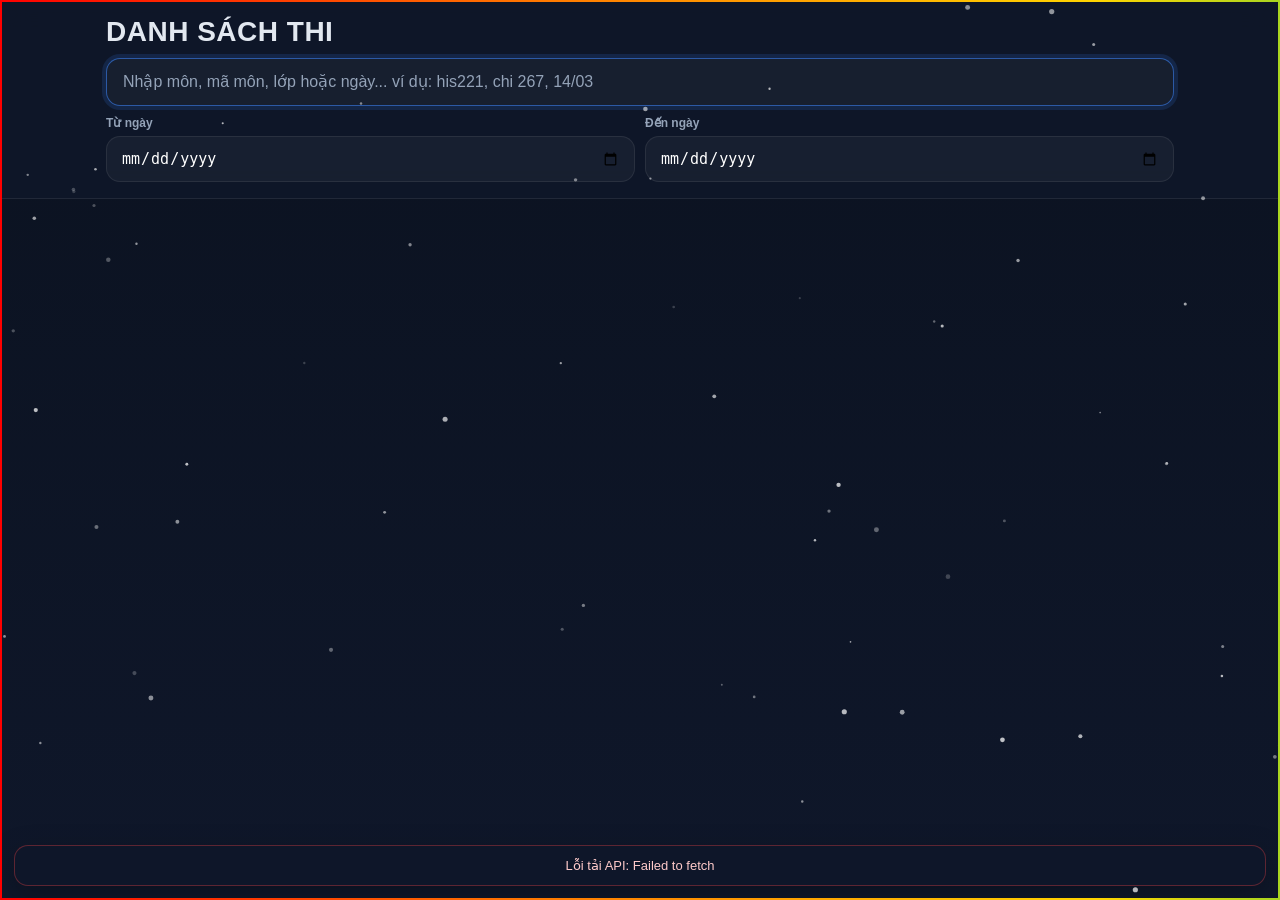
<file: ds.html>
<!DOCTYPE html>

<html lang="vi">
<head>
<meta charset="utf-8"/>
<meta content="width=device-width, initial-scale=1.0, viewport-fit=cover" name="viewport"/>
<title>Danh Sách Thi</title>
<style>
        :root {
            --p: #3b82f6;
            --bg: #0f172a;
            --card: #111827;
            --text: #f8fafc;
            --muted: #94a3b8;
            --line: rgba(255,255,255,0.08);
            --share: #6366f1;
            --refresh: #10b981;
            --danger: #ef4444;
            --warning: #f59e0b;
            --cyan: #22d3ee;
        }

        * {
            box-sizing: border-box;
        }

        html, body {
            margin: 0;
            padding: 0;
            background: linear-gradient(180deg, #0b1220, #0f172a);
            color: var(--text);
            font-family: "Segoe UI", Tahoma, sans-serif;
            overflow-x: hidden;
            overflow-y: auto;
            -webkit-overflow-scrolling: touch;
        }

        body {
            min-height: 100vh;
        }

        .container {
            max-width: 1100px;
            margin: 0 auto;
            padding: 16px;
        }

        .hero {
            position: relative;
            z-index: 20;
            backdrop-filter: blur(14px);
            background: rgba(15, 23, 42, 0.88);
            border-bottom: 1px solid var(--line);
        }

        .hero-inner {
            max-width: 1100px;
            margin: 0 auto;
            padding: 16px;
        }

        h1 {
            margin: 0 0 10px;
            font-size: 28px;
            font-weight: 800;
            letter-spacing: 0.5px;
            color: #e2e8f0;
            text-transform: uppercase;
        }

        .sub {
            color: var(--muted);
            font-size: 13px;
            margin-bottom: 14px;
        }

        .search-box {
            display: grid;
            grid-template-columns: 1fr;
            gap: 10px;
        }

        #search-box {
            width: 100%;
            padding: 14px 16px;
            border: 1px solid rgba(255,255,255,0.08);
            border-radius: 14px;
            outline: none;
            font-size: 16px;
            background: rgba(255,255,255,0.04);
            color: white;
        }

        #search-box::placeholder {
            color: #94a3b8;
        }

        #search-box:focus {
            border-color: rgba(59,130,246,0.6);
            box-shadow: 0 0 0 4px rgba(59,130,246,0.15);
        }

        .date-filter-row {
            display: grid;
            grid-template-columns: repeat(auto-fit, minmax(180px, 1fr));
            gap: 10px;
        }

        .date-field {
            display: flex;
            flex-direction: column;
            gap: 6px;
        }

        .date-field label {
            color: var(--muted);
            font-size: 12px;
            font-weight: 700;
        }

        .date-field input {
            width: 100%;
            padding: 12px 14px;
            border: 1px solid rgba(255,255,255,0.08);
            border-radius: 14px;
            outline: none;
            font-size: 15px;
            background: rgba(255,255,255,0.04);
            color: white;
        }

        .date-field input:focus {
            border-color: rgba(59,130,246,0.6);
            box-shadow: 0 0 0 4px rgba(59,130,246,0.15);
        }

        .action-row {
            display: flex;
            flex-wrap: wrap;
            gap: 10px;
        }

        .btn {
            border: none;
            border-radius: 12px;
            padding: 11px 15px;
            font-size: 14px;
            font-weight: 700;
            cursor: pointer;
            transition: 0.2s;
            color: white;
        }

        .btn:hover {
            transform: translateY(-1px);
            opacity: 0.95;
        }

        .share-btn { background: var(--share); }
        .refresh-btn { background: var(--refresh); }
        .clear-btn { background: var(--danger); }
        .today-btn { background: var(--warning); color: #111827; }

        .stats {
            margin-top: 14px;
            display: grid;
            grid-template-columns: 1fr;
            gap: 10px;
            max-width: 280px;
        }

        .stat-card {
            background: rgba(255,255,255,0.04);
            border: 1px solid var(--line);
            border-radius: 16px;
            padding: 14px;
        }

        .stat-label {
            color: var(--muted);
            font-size: 12px;
            margin-bottom: 6px;
        }

        .stat-value {
            font-size: 22px;
            font-weight: 800;
        }

        .content {
            padding-top: 16px;
            padding-bottom: 150px;
        }

        .day-group {
            margin-bottom: 18px;
        }

        .day-title {
            position: relative;
            top: auto;
            z-index: 1;
            display: inline-block;
            padding: 8px 12px;
            border-radius: 12px;
            background: rgba(34, 211, 238, 0.12);
            border: 1px solid rgba(34, 211, 238, 0.18);
            color: #7dd3fc;
            font-weight: 800;
            margin-bottom: 10px;
        }

        .list {
            display: grid;
            gap: 10px;
        }

        .item {
            display: grid;
            grid-template-columns: 150px 1fr 130px;
            gap: 12px;
            align-items: center;
            background: rgba(255,255,255,0.04);
            border: 1px solid var(--line);
            border-radius: 18px;
            padding: 14px;
            box-shadow: 0 8px 25px rgba(0,0,0,0.18);
        }

        .item-date {
            font-weight: 800;
            color: #60a5fa;
            font-size: 18px;
        }

        .item-title {
            font-size: 17px;
            font-weight: 800;
            color: white;
            line-height: 1.4;
            word-break: break-word;
        }

        .item-meta {
            font-size: 12px;
            color: var(--muted);
            margin-top: 6px;
        }

        .item-action {
            text-align: right;
        }

        .btn-open {
            display: inline-block;
            text-decoration: none;
            color: white;
            background: linear-gradient(135deg, #3b82f6, #2563eb);
            padding: 10px 14px;
            border-radius: 12px;
            font-size: 13px;
            font-weight: 800;
            transition: 0.2s;
        }

        .btn-open:hover {
            opacity: 0.9;
            transform: scale(0.98);
        }

        .badge-new {
            display: inline-block;
            margin-left: 8px;
            background: linear-gradient(135deg, #ef4444, #f97316);
            color: white;
            font-size: 10px;
            font-weight: 900;
            padding: 4px 8px;
            border-radius: 999px;
            vertical-align: middle;
            animation: newPulse 1.1s infinite;
            box-shadow: 0 0 14px rgba(239,68,68,0.55);
        }

        @keyframes newPulse {
            0%, 100% {
                transform: scale(1);
                box-shadow: 0 0 8px rgba(239,68,68,0.45);
            }
            50% {
                transform: scale(1.12);
                box-shadow: 0 0 18px rgba(250,204,21,0.85);
            }
        }

        .badge-page {
            display: inline-block;
            margin-left: 8px;
            background: rgba(255,255,255,0.08);
            color: #cbd5e1;
            font-size: 10px;
            font-weight: 700;
            padding: 4px 7px;
            border-radius: 999px;
            vertical-align: middle;
        }

        .highlight-code {
            color: #facc15;
            text-decoration: underline;
            font-weight: 900;
        }

        .empty-state {
            text-align: center;
            color: var(--muted);
            background: rgba(255,255,255,0.04);
            border: 1px dashed rgba(255,255,255,0.12);
            padding: 30px 16px;
            border-radius: 18px;
        }

        .status {
            position: fixed;
            left: 14px;
            right: 14px;
            bottom: calc(14px + env(safe-area-inset-bottom));
            z-index: 50;
            background: rgba(15, 23, 42, 0.96);
            border: 1px solid var(--line);
            color: #cbd5e1;
            border-radius: 14px;
            padding: 12px 14px;
            font-size: 13px;
            text-align: center;
            backdrop-filter: blur(10px);
            box-shadow: 0 10px 30px rgba(0,0,0,0.25);
            word-break: break-word;
        }

        .status.error {
            color: #fecaca;
            border-color: rgba(239,68,68,0.35);
        }

        .fab-top {
            position: fixed;
            right: 18px;
            bottom: calc(78px + env(safe-area-inset-bottom));
            z-index: 60;
            width: 48px;
            height: 48px;
            border-radius: 50%;
            border: none;
            background: var(--cyan);
            color: #0f172a;
            font-size: 20px;
            font-weight: 900;
            cursor: pointer;
            box-shadow: 0 10px 25px rgba(34,211,238,0.35);
            display: none;
        }

        .fab-top.show {
            display: block;
        }

        @keyframes glow {
            0% { text-shadow: 0 0 5px #facc15; }
            50% { text-shadow: 0 0 15px #facc15; }
            100% { text-shadow: 0 0 5px #facc15; }
        }

        @media (max-width: 800px) {
            .item {
                grid-template-columns: 1fr;
                text-align: left;
            }

            .item-action {
                text-align: left;
            }
        }

        @media (max-width: 768px) {
            .container,
            .hero-inner {
                padding: 12px;
            }

            h1 {
                font-size: 22px;
            }

            .action-row {
                display: grid;
                grid-template-columns: 1fr 1fr;
                gap: 10px;
            }

            .btn {
                width: 100%;
                min-height: 50px;
                font-size: 13px;
            }

            .stats {
                grid-template-columns: 1fr;
            }

            .item {
                grid-template-columns: 1fr;
                gap: 10px;
                padding: 12px;
            }

            .item-date {
                font-size: 15px;
            }

            .item-title {
                font-size: 15px;
                line-height: 1.45;
            }

            .item-action {
                text-align: left;
            }

            .status {
                left: 10px;
                right: 10px;
                bottom: calc(10px + env(safe-area-inset-bottom));
                font-size: 12px;
                padding: 10px 12px;
                border-radius: 12px;
            }

            .fab-top {
                right: 14px;
                bottom: calc(86px + env(safe-area-inset-bottom));
                width: 52px;
                height: 52px;
            }

            .content {
                padding-bottom: 170px;
            }
        }

        @media (max-width: 420px) {
            .action-row {
                grid-template-columns: 1fr 1fr;
            }

            #search-box {
                font-size: 15px;
                padding: 13px 14px;
            }

            .stat-value {
                font-size: 20px;
            }

            .content {
                padding-bottom: 180px;
            }
        }
    </style>
</head>
<body>
<div class="hero">
<div class="hero-inner">
<h1>DANH SÁCH THI</h1>
<div class="search-box">
<input autocomplete="off" autofocus="" id="search-box" placeholder="Nhập môn, mã môn, lớp hoặc ngày... ví dụ: his221, chi 267, 14/03" type="text"/>

<div class="date-filter-row">
<div class="date-field">
<label for="from-date">Từ ngày</label>
<input id="from-date" type="date"/>
</div>
<div class="date-field">
<label for="to-date">Đến ngày</label>
<input id="to-date" type="date"/>
</div>
</div>
</div>
</div>
</div>
<div class="container content">
<div id="data-body"></div>
</div>
<button class="fab-top" id="fab-top">↑</button>
<div class="status" id="status">Hệ thống đang quét danh sách</div>
<script>
        const CONFIG = {
            API: "https://dtu.tapcube2007.workers.dev",
            BASE_URL: "https://pdaotao.duytan.edu.vn/",
            STORAGE_KEY: "dtu_cache_ultra_xin",
            REFRESH_RATE: 60000
        };

        let allExams = [];
        let showingTodayOnly = false;
        let selectedFromDate = "";
        let selectedToDate = "";

        function copyPhone() {
            navigator.clipboard.writeText("0589363333")
                .then(() => alert("Đã copy số Zalo"))
                .catch(() => alert("0589363333"));
        }

        function openZalo() {
            window.open("https://zalo.me/0589363333", "_blank");
        }

        function normalize(str) {
            return String(str || "")
                .toLowerCase()
                .replace(/[\s\-_/()]/g, "");
        }

        function escapeHtml(str) {
            return String(str || "")
                .replace(/&/g, "&amp;")
                .replace(/</g, "&lt;")
                .replace(/>/g, "&gt;")
                .replace(/"/g, "&quot;")
                .replace(/'/g, "&#039;");
        }

        function parseSearchTokens(text) {
            return String(text || "")
                .split(",")
                .map(s => s.trim())
                .filter(Boolean);
        }

        function getSearchValueFromURL() {
            const params = new URLSearchParams(window.location.search);
            const m = params.get("m");
            return m ? decodeURIComponent(m) : "";
        }

        function getDateFiltersFromURL() {
            const params = new URLSearchParams(window.location.search);
            return {
                from: params.get("from") || "",
                to: params.get("to") || ""
            };
        }

        function syncDateInputs() {
            const fromInput = document.getElementById("from-date");
            const toInput = document.getElementById("to-date");
            if (fromInput) fromInput.value = selectedFromDate;
            if (toInput) toInput.value = selectedToDate;
        }

        function persistSharedDateFilter() {
            localStorage.setItem("sharedDateFilter", JSON.stringify({ from: selectedFromDate || "", to: selectedToDate || "" }));
        }

        function updateURLWithFilters(searchText) {
            const params = new URLSearchParams();
            const text = String(searchText || "").trim();
            if (text) params.set("m", text);
            if (selectedFromDate) params.set("from", selectedFromDate);
            if (selectedToDate) params.set("to", selectedToDate);
            const newUrl = `${window.location.pathname}${params.toString() ? '?' + params.toString() : ''}`;
            window.history.replaceState({}, "", newUrl);
        }

        function isWithinSelectedDateRange(uploadDateValue) {
            const uploadDate = parseUploadDate(uploadDateValue);
            if (!uploadDate || Number.isNaN(uploadDate.getTime())) return true;
            const fromDate = selectedFromDate ? new Date(selectedFromDate + "T00:00:00") : null;
            const toDate = selectedToDate ? new Date(selectedToDate + "T23:59:59") : null;
            if (fromDate && uploadDate < fromDate) return false;
            if (toDate && uploadDate > toDate) return false;
            return true;
        }

        function setStatus(text, isError = false) {
            const el = document.getElementById("status");
            el.textContent = text;
            el.classList.toggle("error", isError);
        }

        function parseUploadDate(str) {
            if (!str) return new Date(0);
            const [time, date] = String(str).trim().split(" ");
            if (!time || !date) return new Date(0);
            const [d, m, y] = date.split("/");
            return new Date(`${y}-${m}-${d}T${time}:00`);
        }

        function getDateOnly(str) {
            const parts = String(str || "").split(" ");
            return parts[1] || str || "";
        }

        function isTodayVN(dateStr) {
            const today = new Date();
            const dd = String(today.getDate()).padStart(2, "0");
            const mm = String(today.getMonth() + 1).padStart(2, "0");
            const yyyy = today.getFullYear();
            return dateStr === `${dd}/${mm}/${yyyy}`;
        }

        function highlightMatches(title, tokens) {
            let result = escapeHtml(title);

            tokens.forEach(token => {
                const raw = token.trim();
                if (!raw) return;

                const escaped = raw.replace(/[.*+?^${}()|[\]\\]/g, "\\$&");
                const flexible = escaped.replace(/\s+/g, "\\s*[-_/ ]?\\s*");
                const regex = new RegExp(flexible, "gi");

                result = result.replace(regex, match => `<span class="highlight-code">${match}</span>`);
            });

            return result;
        }

        function updateStats() {
            const totalEl = document.getElementById("stat-total");
            if (totalEl) {
                totalEl.textContent = allExams.length;
            }
        }

        function groupByDate(data) {
            const groups = {};
            data.forEach(item => {
                const day = getDateOnly(item.uploadDate);
                if (!groups[day]) groups[day] = [];
                groups[day].push(item);
            });
            return groups;
        }

        function render(data, searchText = "") {
            const body = document.getElementById("data-body");
            const tokens = parseSearchTokens(searchText);

            updateStats();

            if (!data.length) {
                body.innerHTML = `<div class="empty-state">Không có dữ liệu.</div>`;
                return;
            }

            const groups = groupByDate(data);
            const orderedDates = Object.keys(groups).sort((a, b) => {
                const da = parseUploadDate(`00:00 ${a}`);
                const db = parseUploadDate(`00:00 ${b}`);
                return db - da;
            });

            body.innerHTML = orderedDates.map(day => {
                const items = groups[day].map(item => {
                    const displayTitle = tokens.length
                        ? highlightMatches(item.examTitle || "", tokens)
                        : escapeHtml(item.examTitle || "");

                    const detailsPath = String(item.examDetailsUrl || "").replace(/^\.\.\//, "");
                    const fullUrl = CONFIG.BASE_URL + detailsPath;

                    return `
                        <div class="item">
                            <div class="item-date">${escapeHtml(day)}</div>

                            <div>
                                <div class="item-title">
                                    ${displayTitle}
                                    ${(item.isNew || isTodayVN(day)) ? '<span class="badge-new">NEW</span>' : ''}
                                    ${item.page ? `<span class="badge-page">trang ${item.page}</span>` : ''}
                                </div>
                                <div class="item-meta">Giờ đăng: ${escapeHtml(String(item.uploadDate || "").split(" ")[0] || "--:--")}</div>
                            </div>

                            <div class="item-action">
                                <a href="${fullUrl}" target="_blank" class="btn-open">MỞ TẢI</a>
                            </div>
                        </div>
                    `;
                }).join("");

                return `
                    <div class="day-group">
                        <div class="day-title">📅 ${escapeHtml(day)}</div>
                        <div class="list">${items}</div>
                    </div>
                `;
            }).join("");
        }

        function applySearch(fullText = "") {
            const rawText = String(fullText || "").trim();
            const tokens = parseSearchTokens(rawText);
            const normalizedTokens = tokens.map(normalize);

            let filtered = [...allExams];

            if (showingTodayOnly) {
                filtered = filtered.filter(item => isTodayVN(getDateOnly(item.uploadDate)));
            }

            filtered = filtered.filter(item => isWithinSelectedDateRange(item.uploadDate));

            if (normalizedTokens.length) {
                filtered = filtered.filter(ex => {
                    const titleNorm = normalize(ex.examTitle);
                    const dateNorm = normalize(ex.uploadDate);
                    return normalizedTokens.some(token =>
                        titleNorm.includes(token) || dateNorm.includes(token)
                    );
                });
            }

            filtered.sort((a, b) => parseUploadDate(b.uploadDate) - parseUploadDate(a.uploadDate));
            updateURLWithFilters(rawText);
            render(filtered, rawText);
        }

        async function fetchData() {
            try {
                setStatus("Đang tải dữ liệu từ API...");
                const res = await fetch(CONFIG.API, {
                    method: "GET",
                    cache: "no-store"
                });

                const raw = await res.text();

                if (!res.ok) {
                    throw new Error(`HTTP ${res.status} - ${raw.slice(0, 200)}`);
                }

                let json;
                try {
                    json = JSON.parse(raw);
                } catch (err) {
                    throw new Error("API không trả JSON hợp lệ: " + raw.slice(0, 300));
                }

                const data = json.response?.data || [];

                if (!Array.isArray(data)) {
                    throw new Error("json.response.data không phải mảng");
                }

                allExams = data.sort((a, b) => parseUploadDate(b.uploadDate) - parseUploadDate(a.uploadDate));
                localStorage.setItem(CONFIG.STORAGE_KEY, JSON.stringify(allExams));
                applySearch(document.getElementById("search-box").value);

                const maxPage = allExams.reduce((max, item) => Math.max(max, Number(item.page || 0)), 0);
                setStatus(`Online • ${allExams.length} dòng • quét tới trang ${maxPage} • cập nhật lúc ${new Date().toLocaleTimeString("vi-VN")}`);
            } catch (e) {
                console.error("FETCH ERROR:", e);
                setStatus("Lỗi tải API: " + e.message, true);
            }
        }

        function shareSearch() {
            const input = document.getElementById("search-box").value.trim();

            if (!input) {
                alert("Chưa có từ khóa để share");
                return;
            }

            const params = new URLSearchParams();
            params.set("m", input);
            if (selectedFromDate) params.set("from", selectedFromDate);
            if (selectedToDate) params.set("to", selectedToDate);
            const url = `${window.location.origin}${window.location.pathname}?${params.toString()}`;

            navigator.clipboard.writeText(url)
                .then(() => alert("Đã copy link share"))
                .catch(() => alert(url));
        }

        function clearCache() {
            localStorage.removeItem(CONFIG.STORAGE_KEY);
            allExams = [];
            applySearch("");
            alert("Đã xóa cache");
            setStatus("Đã xóa cache cục bộ");
        }

        function toggleTodayOnly() {
            showingTodayOnly = !showingTodayOnly;
            document.getElementById("today-btn").textContent = showingTodayOnly
                ? "📅 Đang lọc hôm nay"
                : "📅 Chỉ xem hôm nay";
            applySearch(document.getElementById("search-box").value);
        }

        function setupFab() {
            const fab = document.getElementById("fab-top");
            window.addEventListener("scroll", () => {
                if (window.scrollY > 300) fab.classList.add("show");
                else fab.classList.remove("show");
            }, { passive: true });

            fab.addEventListener("click", () => {
                window.scrollTo({ top: 0, behavior: "smooth" });
            });
        }

        async function init() {
            const input = document.getElementById("search-box");
            const searchFromURL = getSearchValueFromURL();
            const sharedFilter = (() => {
                try {
                    return JSON.parse(localStorage.getItem("sharedDateFilter") || "{}");
                } catch (e) {
                    return {};
                }
            })();
            const urlFilters = getDateFiltersFromURL();
            selectedFromDate = urlFilters.from || sharedFilter.from || "";
            selectedToDate = urlFilters.to || sharedFilter.to || "";
            syncDateInputs();

            if (searchFromURL) {
                input.value = searchFromURL;
            }

            const cached = localStorage.getItem(CONFIG.STORAGE_KEY);
            if (cached) {
                try {
                    allExams = JSON.parse(cached).sort((a, b) => parseUploadDate(b.uploadDate) - parseUploadDate(a.uploadDate));
                    applySearch(input.value);
                    setStatus("Đã tải cache cục bộ...");
                } catch (e) {
                    console.error(e);
                }
            }

            const shareBtn = document.getElementById("share-btn");
            const refreshBtn = document.getElementById("refresh-btn");
            const clearCacheBtn = document.getElementById("clear-cache-btn");
            const todayBtn = document.getElementById("today-btn");
            const fromDateInput = document.getElementById("from-date");
            const toDateInput = document.getElementById("to-date");

            if (shareBtn) shareBtn.addEventListener("click", shareSearch);
            if (refreshBtn) refreshBtn.addEventListener("click", fetchData);
            if (clearCacheBtn) clearCacheBtn.addEventListener("click", clearCache);
            if (todayBtn) todayBtn.addEventListener("click", toggleTodayOnly);
            if (fromDateInput) fromDateInput.addEventListener("change", e => {
                selectedFromDate = e.target.value || "";
                persistSharedDateFilter();
                applySearch(input.value);
            });
            if (toDateInput) toDateInput.addEventListener("change", e => {
                selectedToDate = e.target.value || "";
                persistSharedDateFilter();
                applySearch(input.value);
            });
            input.addEventListener("input", e => applySearch(e.target.value));

            setupFab();
            await fetchData();
            setInterval(fetchData, CONFIG.REFRESH_RATE);
        }

        init();
    </script>
<script src="vien-7mau-tuyet.js"></script>
</body>
</html>
</file>
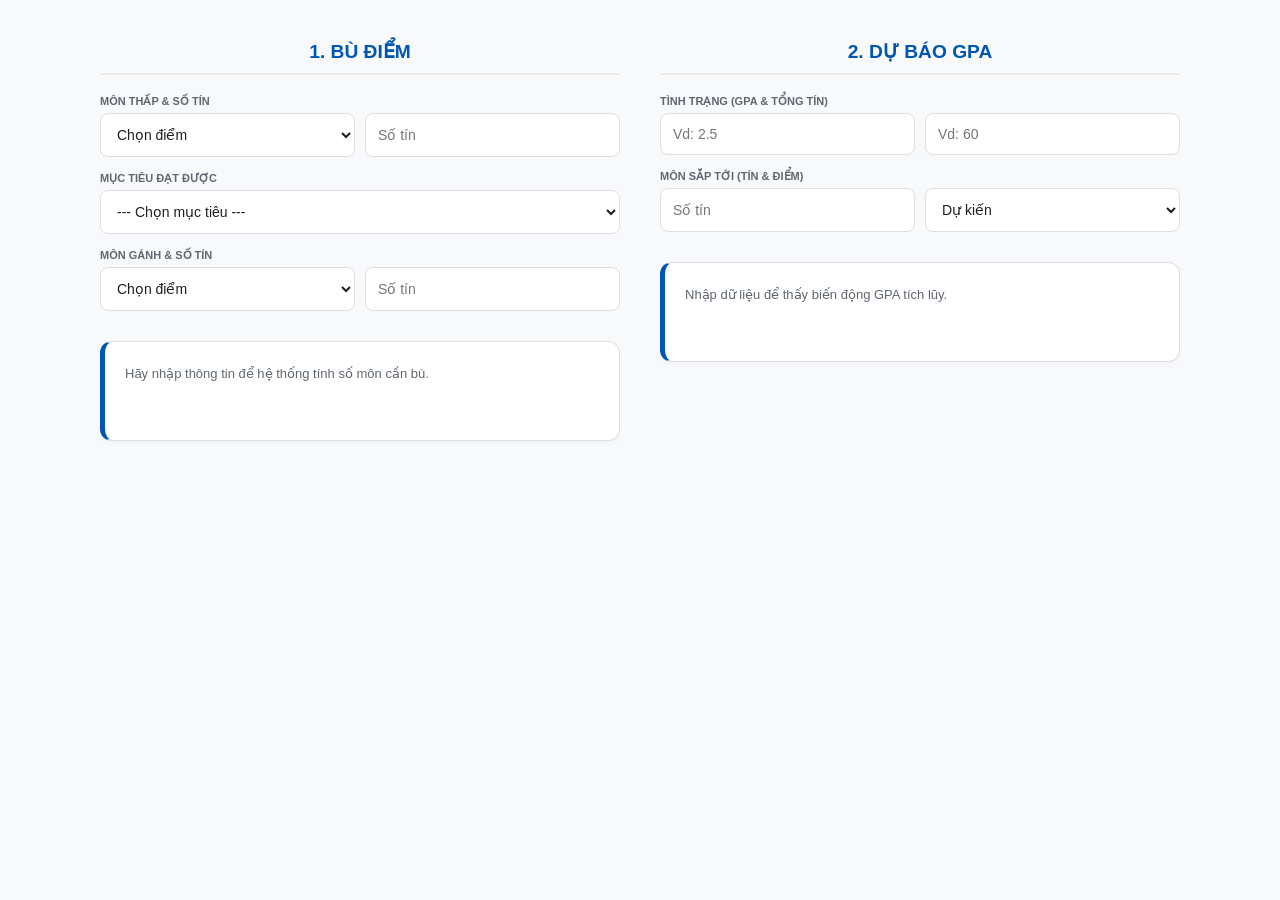
<file: dudoangpa.html>
<!DOCTYPE html>
<html lang="vi">
<head>
    <meta charset="UTF-8">
    <meta name="viewport" content="width=device-width, initial-scale=1.0">
    <title>Dự đoán GPA</title>
    <link rel="icon" href="logoo.png" />
    <style>
        :root {
            --bg: #f8f9fa;
            --primary: #0056b3;
            --accent: #28a745;
            --warning: #dc3545;
            --text-main: #1c1e21;
            --text-sub: #606770;
            --border: #dddfe2;
        }

        /* Bảo mật: Chống bôi đen văn bản */
        * { 
            box-sizing: border-box; 
            font-family: 'Segoe UI', Arial, sans-serif;
            -webkit-user-select: none;
            -ms-user-select: none;
            user-select: none;
        }
        
        body {
            background-color: var(--bg);
            color: var(--text-main);
            margin: 0;
            padding: 10px;
            display: flex;
            justify-content: center;
            min-height: 100vh;
        }

        .dashboard {
            display: flex;
            flex-wrap: wrap; 
            width: 100%;
            max-width: 1100px;
            gap: 20px;
            padding-top: 20px;
        }

        .column {
            flex: 1;
            min-width: 320px;
            display: flex;
            flex-direction: column;
            padding: 10px;
        }

        h2 {
            margin-top: 0;
            color: var(--primary);
            font-size: 1.2rem;
            text-transform: uppercase;
            text-align: center;
            border-bottom: 2px solid #ececec;
            padding-bottom: 10px;
            margin-bottom: 20px;
        }

        .group { margin-bottom: 15px; }
        
        label {
            display: block;
            font-size: 11px;
            color: var(--text-sub);
            margin-bottom: 5px;
            font-weight: 700;
            text-transform: uppercase;
        }

        input, select {
            width: 100%;
            padding: 12px;
            background: #fff;
            border: 1px solid var(--border);
            border-radius: 8px;
            color: var(--text-main);
            font-size: 14px;
            outline: none;
            /* Cho phép nhập liệu bình thường trong ô input */
            -webkit-user-select: text;
            user-select: text;
        }

        input:focus, select:focus {
            border-color: var(--primary);
        }

        .result-area {
            margin-top: 15px;
            background: #ffffff;
            padding: 20px;
            border-radius: 12px;
            border: 1px solid var(--border);
            border-left: 5px solid var(--primary);
            min-height: 100px;
            box-shadow: 0 2px 5px rgba(0,0,0,0.03);
        }

        .res-val { color: var(--primary); font-weight: 800; font-size: 1.3rem; word-break: break-all; }
        .res-info { color: var(--text-sub); font-size: 13px; margin-top: 4px; }
        .plus { color: var(--accent); font-weight: bold; }
        .minus { color: var(--warning); font-weight: bold; }

        .sub-grid { display: flex; gap: 10px; }
        .sub-grid > div { flex: 1; }

        @media (max-width: 768px) {
            .dashboard { flex-direction: column; }
            .column { min-width: 100%; }
        }
    </style>
</head>
<body>

<form id="masterForm" class="dashboard" autocomplete="off">
    <div class="column">
        <h2>1. Bù điểm</h2>
        
        <div class="group">
            <label>Môn thấp & Số tín</label>
            <div class="sub-grid">
                <select id="badG" onchange="calc()"><option value="" disabled selected>Chọn điểm</option></select>
                <input type="number" id="badTC" oninput="calc()" placeholder="Số tín">
            </div>
        </div>

        <div class="group">
            <label>Mục tiêu đạt được</label>
            <select id="target" onchange="calc()">
                <option value="" disabled selected>--- Chọn mục tiêu ---</option>
                <option value="2.0">Trung bình (2.0)</option>
                <option value="2.5">Bằng Khá (2.5)</option>
                <option value="3.2">Bằng Giỏi (3.2)</option>
                <option value="3.6">Bằng Xuất sắc (3.6)</option>
            </select>
        </div>

        <div class="group">
            <label>Môn gánh & Số tín</label>
            <div class="sub-grid">
                <select id="goodG" onchange="calc()"><option value="" disabled selected>Chọn điểm</option></select>
                <input type="number" id="goodTC" oninput="calc()" placeholder="Số tín">
            </div>
        </div>

        <div id="res1" class="result-area">
            <div class="res-info">Hãy nhập thông tin để hệ thống tính số môn cần bù.</div>
        </div>
    </div>

    <div class="column">
        <h2>2. Dự báo GPA</h2>

        <div class="group">
            <label>Tình trạng (GPA & Tổng tín)</label>
            <div class="sub-grid">
                <input type="text" id="curGPA" oninput="handleGPA(this); calc();" placeholder="Vd: 2.5">
                <input type="number" id="curTC" oninput="calc()" placeholder="Vd: 60">
            </div>
        </div>

        <div class="group">
            <label>Môn sắp tới (Tín & Điểm)</label>
            <div class="sub-grid">
                <input type="number" id="nextTC" oninput="calc()" placeholder="Số tín">
                <select id="nextG" onchange="calc()"><option value="" disabled selected>Dự kiến</option></select>
            </div>
        </div>

        <div id="res2" class="result-area">
            <div class="res-info">Nhập dữ liệu để thấy biến động GPA tích lũy.</div>
        </div>
    </div>
</form>

<script>
    const grades = [
        {n:"A+", v:4.0}, {n:"A", v:4.0}, {n:"A-", v:3.65}, {n:"B+", v:3.33}, 
        {n:"B", v:3.0}, {n:"B-", v:2.65}, {n:"C+", v:2.33}, {n:"C", v:2.0}, 
        {n:"C-", v:1.65}, {n:"D", v:1.0}, {n:"F", v:0.0}
    ];

    function init() {
        // 1. Xóa sạch dữ liệu cũ khi load trang
        document.getElementById('masterForm').reset();
        
        // 2. Khởi tạo danh sách điểm
        ['badG', 'goodG', 'nextG'].forEach(s => {
            const el = document.getElementById(s);
            grades.forEach(g => {
                const opt = document.createElement('option');
                opt.value = g.v;
                opt.textContent = `${g.n} (${g.v})`;
                el.appendChild(opt);
            });
        });
    }

    function handleGPA(el) {
        let val = el.value.replace(/[^0-9.]/g, '');
        if (val.length === 2 && !val.includes('.')) val = val[0] + '.' + val[1];
        if (parseFloat(val) > 4) val = "4.00";
        el.value = val;
    }

    function calc() {
        const bG = parseFloat(document.getElementById('badG').value), bTC = parseFloat(document.getElementById('badTC').value);
        const tgt = parseFloat(document.getElementById('target').value);
        const gG = parseFloat(document.getElementById('goodG').value), gTC = parseFloat(document.getElementById('goodTC').value);
        let res1 = document.getElementById('res1');

        if (!isNaN(bG) && !isNaN(bTC) && !isNaN(tgt) && !isNaN(gG) && !isNaN(gTC)) {
            if (gG <= tgt) {
                res1.innerHTML = `<div class="minus">⚠️ Môn gánh phải > mức mục tiêu (${tgt})!</div>`;
            } else {
                let x = Math.ceil((bTC * (tgt - bG)) / (gTC * (gG - tgt)));
                res1.innerHTML = `<div class="res-info">Số môn cần đạt thêm:</div><div class="res-val">${x > 0 ? x : 0} môn</div><div class="res-info">Loại ${gTC} tín chỉ đạt điểm ${document.getElementById('goodG').options[document.getElementById('goodG').selectedIndex].text.split(' ')[0]}</div>`;
            }
        }

        const cGPA = parseFloat(document.getElementById('curGPA').value), cTC = parseFloat(document.getElementById('curTC').value);
        const nTC = parseFloat(document.getElementById('nextTC').value), nG = parseFloat(document.getElementById('nextG').value);
        let res2 = document.getElementById('res2');

        if (!isNaN(cGPA) && !isNaN(cTC) && !isNaN(nTC) && !isNaN(nG)) {
            const newGPA = ((cGPA * cTC) + (nG * nTC)) / (cTC + nTC);
            const diff = newGPA - cGPA;
            res2.innerHTML = `<div class="res-info">GPA tích lũy mới:</div><div class="res-val">${newGPA.toFixed(10)}</div><div class="res-info">Biến động: <span class="${diff >= 0 ? 'plus' : 'minus'}">${diff >= 0 ? '+' : ''}${diff.toFixed(10)}</span></div>`;
        }
    }

    window.onload = init;

    // Bảo mật: Chống chuột phải, Copy, Xem code
    document.addEventListener('contextmenu', e => e.preventDefault());
    document.onkeydown = e => {
        if (e.ctrlKey && (e.keyCode === 67 || e.keyCode === 85 || e.keyCode === 83 || (e.shiftKey && e.keyCode === 73))) return false;
        if (e.keyCode === 123) return false; 
    };
</script>

</body>
</html>
</file>
